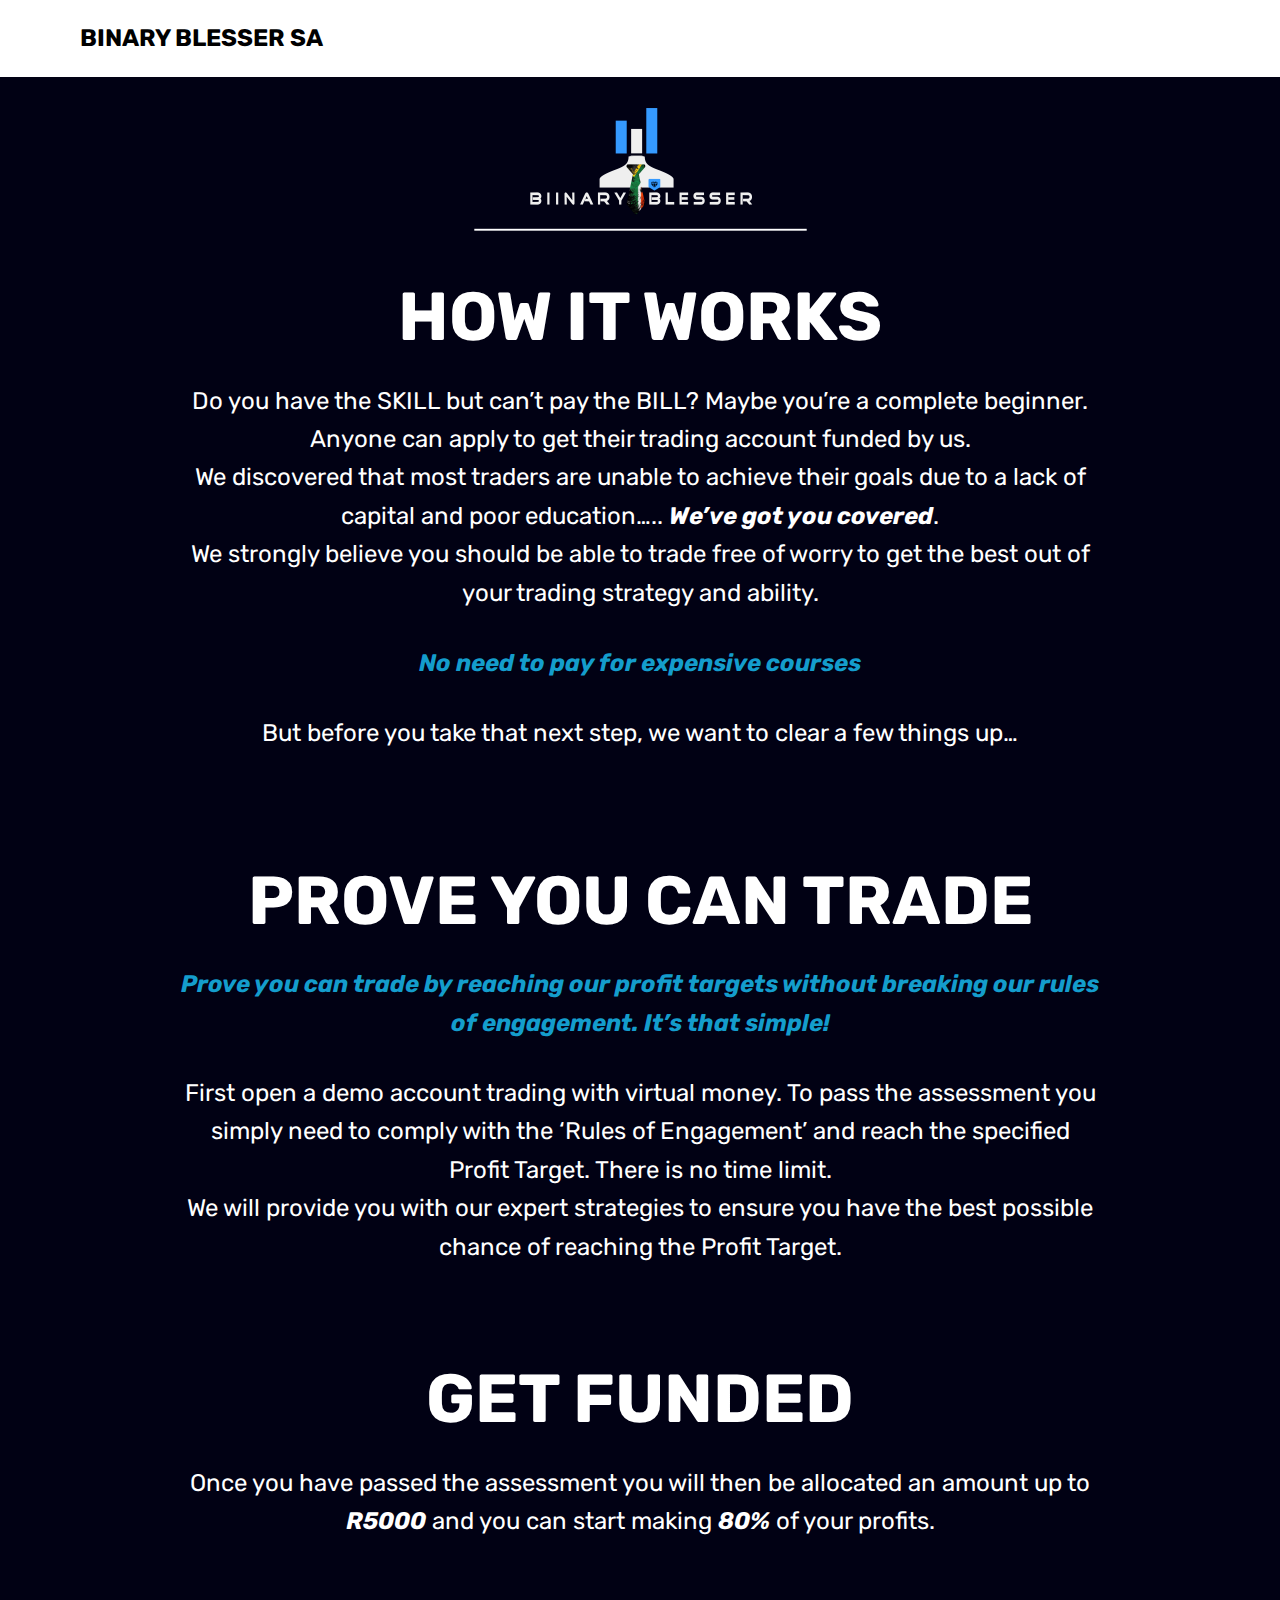
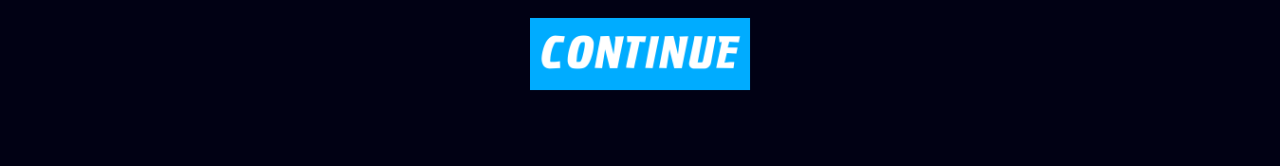
<file: index.html>
<!DOCTYPE html>
<html  >
<head>
  <!-- Site made with Mobirise Website Builder v4.12.3, https://mobirise.com -->
  <meta charset="UTF-8">
  <meta http-equiv="X-UA-Compatible" content="IE=edge">
  <meta name="generator" content="Mobirise v4.12.3, mobirise.com">
  <meta name="viewport" content="width=device-width, initial-scale=1, minimum-scale=1">
  <link rel="shortcut icon" href="assets/images/bblogo3-128x62.png" type="image/x-icon">
  <meta name="description" content="">
  
  
  <title>Home</title>
  <link rel="stylesheet" href="assets/web/assets/mobirise-icons/mobirise-icons.css">
  <link rel="stylesheet" href="assets/bootstrap/css/bootstrap.min.css">
  <link rel="stylesheet" href="assets/bootstrap/css/bootstrap-grid.min.css">
  <link rel="stylesheet" href="assets/bootstrap/css/bootstrap-reboot.min.css">
  <link rel="stylesheet" href="assets/tether/tether.min.css">
  <link rel="stylesheet" href="assets/dropdown/css/style.css">
  <link rel="stylesheet" href="assets/theme/css/style.css">
  <link rel="preload" as="style" href="assets/mobirise/css/mbr-additional.css"><link rel="stylesheet" href="assets/mobirise/css/mbr-additional.css" type="text/css">
  
  
  
</head>
<body>
  <section class="menu cid-qTkzRZLJNu" once="menu" id="menu1-0">

    

    <nav class="navbar navbar-expand beta-menu navbar-dropdown align-items-center navbar-fixed-top navbar-toggleable-sm">
        <button class="navbar-toggler navbar-toggler-right" type="button" data-toggle="collapse" data-target="#navbarSupportedContent" aria-controls="navbarSupportedContent" aria-expanded="false" aria-label="Toggle navigation">
            <div class="hamburger">
                <span></span>
                <span></span>
                <span></span>
                <span></span>
            </div>
        </button>
        <div class="menu-logo">
            <div class="navbar-brand">
                
                <span class="navbar-caption-wrap"><a class="navbar-caption text-black display-5" href="https://mobirise.com">
                        BINARY BLESSER SA
                    </a></span>
            </div>
        </div>
        <div class="collapse navbar-collapse" id="navbarSupportedContent">
            
            
        </div>
    </nav>
</section>

<section class="engine"><a href="https://mobirise.info/m">web design templates</a></section><section class="cid-rXqjibaj5Y" id="image3-3">

    

    <figure class="mbr-figure container">
            <div class="image-block" style="width: 30%;">
                <img src="assets/images/bblogo33.png" width="1400" alt="Mobirise" title="">
                
            </div>
    </figure>
</section>

<section class="cid-qTkA127IK8" id="header2-1">

    

    

    <div class="container align-center">
        <div class="row justify-content-md-center">
            <div class="mbr-white col-md-10">
                <h1 class="mbr-section-title mbr-bold pb-3 mbr-fonts-style display-1">HOW IT WORKS</h1>
                
                <p class="mbr-text pb-3 mbr-fonts-style display-5">Do you have the SKILL but can’t pay the BILL? Maybe you’re a complete beginner. Anyone can apply to get their trading account funded by us.
<br>We discovered that most traders are unable to achieve their goals due to a lack of capital and poor education….. <strong><em>We’ve got you covered</em></strong>.
<br>We strongly believe you should be able to trade free of worry to get the best out of your trading strategy and ability.
<br></p>
                
            </div>
        </div>
    </div>
    
</section>

<section class="cid-rXqs5OJ65c" id="header2-6">

    

    

    <div class="container align-center">
        <div class="row justify-content-md-center">
            <div class="mbr-white col-md-10">
                
                
                <p class="mbr-text pb-3 mbr-fonts-style display-5"><strong><em>No need to pay for expensive courses</em></strong><br></p>
                
            </div>
        </div>
    </div>
    
</section>

<section class="cid-rXqsOvkSIt" id="header2-8">

    

    

    <div class="container align-center">
        <div class="row justify-content-md-center">
            <div class="mbr-white col-md-10">
                
                
                <p class="mbr-text pb-3 mbr-fonts-style display-5">But before you take that next step, we want to clear a few things up…</p>
                
            </div>
        </div>
    </div>
    
</section>

<section class="cid-rXqnRBW6HT" id="header2-4">

    

    

    <div class="container align-center">
        <div class="row justify-content-md-center">
            <div class="mbr-white col-md-10">
                <h1 class="mbr-section-title mbr-bold pb-3 mbr-fonts-style display-1">PROVE YOU CAN TRADE</h1>
                
                <p class="mbr-text pb-3 mbr-fonts-style display-5"><strong><em>Prove you can trade by reaching our profit targets without breaking our rules of engagement. It’s that simple!</em></strong>
<br></p>
                
            </div>
        </div>
    </div>
    
</section>

<section class="cid-rXqsKWq1GP" id="header2-7">

    

    

    <div class="container align-center">
        <div class="row justify-content-md-center">
            <div class="mbr-white col-md-10">
                
                
                <p class="mbr-text pb-3 mbr-fonts-style display-5">First open a demo account trading with virtual money. To pass the assessment you simply need to comply with the ‘Rules of Engagement’ and reach the specified Profit Target. There is no time limit. 
<br>We will provide you with our expert strategies to ensure you have the best possible chance of reaching the Profit Target.</p>
                
            </div>
        </div>
    </div>
    
</section>

<section class="cid-rXqnSyiBzo" id="header2-5">

    

    

    <div class="container align-center">
        <div class="row justify-content-md-center">
            <div class="mbr-white col-md-10">
                <h1 class="mbr-section-title mbr-bold pb-3 mbr-fonts-style display-1">GET FUNDED</h1>
                
                <p class="mbr-text pb-3 mbr-fonts-style display-5">
                    Once you have passed the assessment you will then be allocated an amount up to <strong><em>R5000</em></strong> and you can start making <strong><em>80%</em></strong> of your profits.
                </p>
                
            </div>
        </div>
    </div>
    
</section>

<section class="cid-rXrZGOyq7N" id="image3-9">

    

    <figure class="mbr-figure container">
            <div class="image-block" style="width: 20%;">
                <a href="page1.html"><img src="assets/images/button.png" width="1400" alt="Mobirise" title=""></a>
                
            </div>
    </figure>
</section>


  <script src="assets/web/assets/jquery/jquery.min.js"></script>
  <script src="assets/popper/popper.min.js"></script>
  <script src="assets/bootstrap/js/bootstrap.min.js"></script>
  <script src="assets/tether/tether.min.js"></script>
  <script src="assets/smoothscroll/smooth-scroll.js"></script>
  <script src="assets/dropdown/js/nav-dropdown.js"></script>
  <script src="assets/dropdown/js/navbar-dropdown.js"></script>
  <script src="assets/touchswipe/jquery.touch-swipe.min.js"></script>
  <script src="assets/theme/js/script.js"></script>
  
  
</body>
</html>
</file>
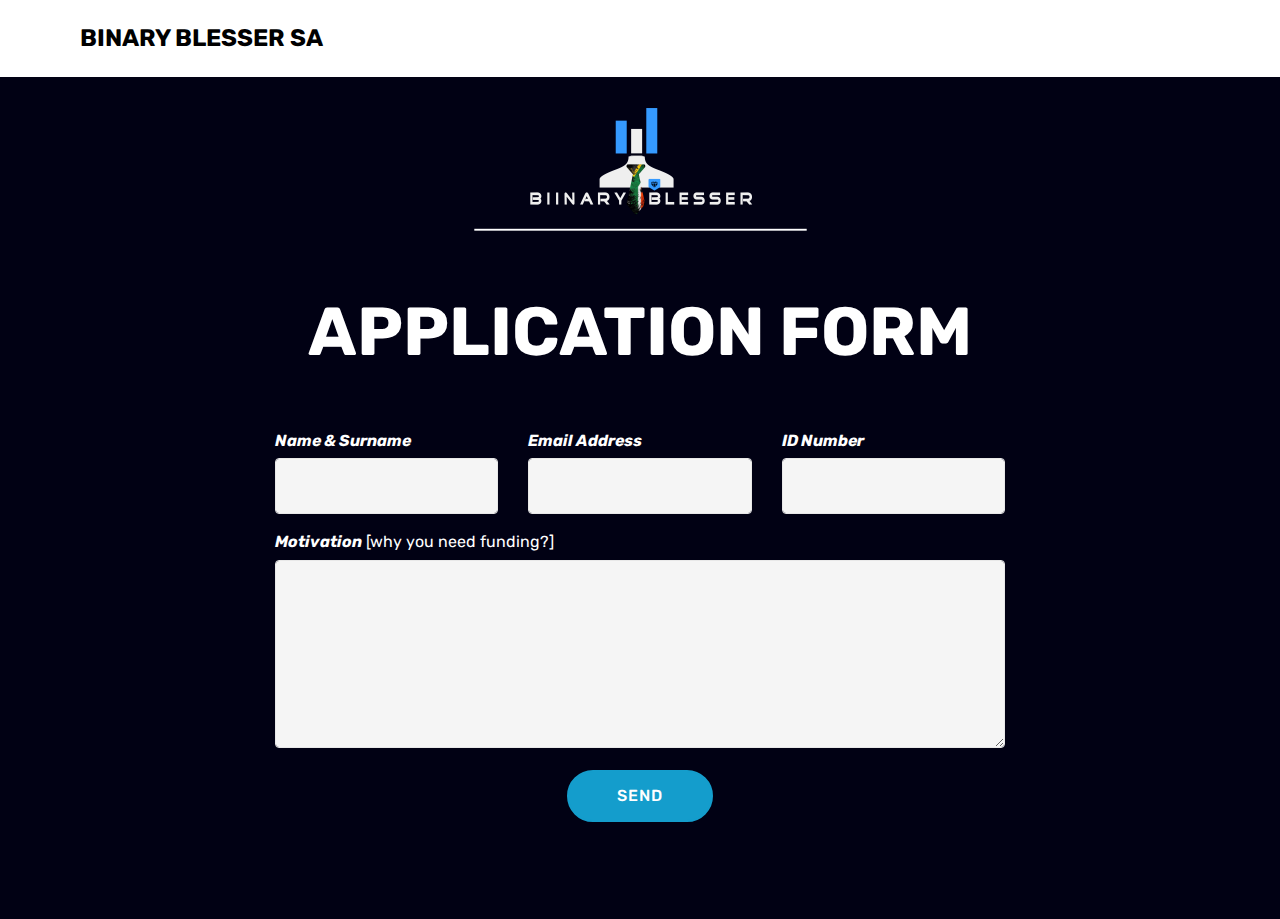
<file: page1.html>
<!DOCTYPE html>
<html  >
<head>
  <!-- Site made with Mobirise Website Builder v4.12.3, https://mobirise.com -->
  <meta charset="UTF-8">
  <meta http-equiv="X-UA-Compatible" content="IE=edge">
  <meta name="generator" content="Mobirise v4.12.3, mobirise.com">
  <meta name="viewport" content="width=device-width, initial-scale=1, minimum-scale=1">
  <link rel="shortcut icon" href="assets/images/bblogo3-128x62.png" type="image/x-icon">
  <meta name="description" content="Web Page Builder Description">
  
  
  <title>Apply</title>
  <link rel="stylesheet" href="assets/web/assets/mobirise-icons/mobirise-icons.css">
  <link rel="stylesheet" href="assets/bootstrap/css/bootstrap.min.css">
  <link rel="stylesheet" href="assets/bootstrap/css/bootstrap-grid.min.css">
  <link rel="stylesheet" href="assets/bootstrap/css/bootstrap-reboot.min.css">
  <link rel="stylesheet" href="assets/tether/tether.min.css">
  <link rel="stylesheet" href="assets/dropdown/css/style.css">
  <link rel="stylesheet" href="assets/theme/css/style.css">
  <link rel="preload" as="style" href="assets/mobirise/css/mbr-additional.css"><link rel="stylesheet" href="assets/mobirise/css/mbr-additional.css" type="text/css">
  
  
  
</head>
<body>
  <section class="menu cid-qTkzRZLJNu" once="menu" id="menu1-a">

    

    <nav class="navbar navbar-expand beta-menu navbar-dropdown align-items-center navbar-fixed-top navbar-toggleable-sm">
        <button class="navbar-toggler navbar-toggler-right" type="button" data-toggle="collapse" data-target="#navbarSupportedContent" aria-controls="navbarSupportedContent" aria-expanded="false" aria-label="Toggle navigation">
            <div class="hamburger">
                <span></span>
                <span></span>
                <span></span>
                <span></span>
            </div>
        </button>
        <div class="menu-logo">
            <div class="navbar-brand">
                
                <span class="navbar-caption-wrap"><a class="navbar-caption text-black display-5" href="https://mobirise.com">
                        BINARY BLESSER SA
                    </a></span>
            </div>
        </div>
        <div class="collapse navbar-collapse" id="navbarSupportedContent">
            
            
        </div>
    </nav>
</section>

<section class="engine"><a href="https://mobirise.info/b">create your own site for free</a></section><section class="cid-rXs2M0UrqT" id="image3-b">

    

    <figure class="mbr-figure container">
            <div class="image-block" style="width: 30%;">
                <img src="assets/images/bblogo33.png" width="1400" alt="Mobirise" title="">
                
            </div>
    </figure>
</section>

<section class="cid-rXs3t2UkPW" id="header2-c">

    

    

    <div class="container align-center">
        <div class="row justify-content-md-center">
            <div class="mbr-white col-md-10">
                <h1 class="mbr-section-title mbr-bold pb-3 mbr-fonts-style display-1">APPLICATION FORM</h1>
                
                
                
            </div>
        </div>
    </div>
    
</section>

<section class="mbr-section form1 cid-rXs9KnqSZl" id="form1-d">

    

    
    <div class="container">
        <div class="row justify-content-center">
            <div class="title col-12 col-lg-8">
                
                
            </div>
        </div>
    </div>
    <div class="container">
        <div class="row justify-content-center">
            <div class="media-container-column col-lg-8" data-form-type="formoid">
                <!---Formbuilder Form--->
                <form action="https://mobirise.com/" method="POST" class="mbr-form form-with-styler" data-form-title="Mobirise Form"><input type="hidden" name="email" data-form-email="true" value="4Q+rny6yMjybc6Yl8hi2S7Obck9KkfVCZdwZVmv2MrAYe2JlX1x4MDdNPdhJMP8LeGpBT8lzuOfKdHlwP/shEWBY41/hrvAZe4sjZrjkrHGDdGfzyyRjl6G+EkDfCrJw">
                    <div class="row">
                        <div hidden="hidden" data-form-alert="" class="alert alert-success col-12">Application sent succesfully. You will recieve an email from us after we have reviewed your answers.</div>
                        <div hidden="hidden" data-form-alert-danger="" class="alert alert-danger col-12">
                        </div>
                    </div>
                    <div class="dragArea row">
                        <div class="col-md-4  form-group" data-for="name">
                            <label for="name-form1-d" class="form-control-label mbr-fonts-style display-7"><strong><em>Name &amp; Surname</em></strong></label>
                            <input type="text" name="name" data-form-field="Name" required="required" class="form-control display-7" id="name-form1-d">
                        </div>
                        <div class="col-md-4  form-group" data-for="email">
                            <label for="email-form1-d" class="form-control-label mbr-fonts-style display-7"><strong><em>Email Address</em></strong></label>
                            <input type="email" name="email" data-form-field="Email" required="required" class="form-control display-7" id="email-form1-d">
                        </div>
                        <div data-for="phone" class="col-md-4  form-group">
                            <label for="phone-form1-d" class="form-control-label mbr-fonts-style display-7"><strong><em>ID Number</em></strong></label>
                            <input type="tel" name="phone" data-form-field="Phone" class="form-control display-7" id="phone-form1-d">
                        </div>
                        <div data-for="message" class="col-md-12 form-group">
                            <label for="message-form1-d" class="form-control-label mbr-fonts-style display-7"><strong><em>Motivation</em></strong>&nbsp;[why you need funding?]</label>
                            <textarea name="message" data-form-field="Message" class="form-control display-7" id="message-form1-d"></textarea>
                        </div>
                        <div class="col-md-12 input-group-btn align-center"><button type="submit" class="btn btn-primary btn-form display-4">SEND</button></div>
                    </div>
                </form><!---Formbuilder Form--->
            </div>
        </div>
    </div>
</section>


  <script src="assets/web/assets/jquery/jquery.min.js"></script>
  <script src="assets/popper/popper.min.js"></script>
  <script src="assets/bootstrap/js/bootstrap.min.js"></script>
  <script src="assets/tether/tether.min.js"></script>
  <script src="assets/smoothscroll/smooth-scroll.js"></script>
  <script src="assets/dropdown/js/nav-dropdown.js"></script>
  <script src="assets/dropdown/js/navbar-dropdown.js"></script>
  <script src="assets/touchswipe/jquery.touch-swipe.min.js"></script>
  <script src="assets/theme/js/script.js"></script>
  <script src="assets/formoid/formoid.min.js"></script>
  
  
</body>
</html>
</file>
<file: assets/web/assets/mobirise-icons/mobirise-icons.css>
@font-face {
  font-family: 'MobiriseIcons';
  src:  url('mobirise-icons.eot?spat4u');
  src:  url('mobirise-icons.eot?spat4u#iefix') format('embedded-opentype'),
    url('mobirise-icons.ttf?spat4u') format('truetype'),
    url('mobirise-icons.woff?spat4u') format('woff'),
    url('mobirise-icons.svg?spat4u#MobiriseIcons') format('svg');
  font-weight: normal;
  font-style: normal;
  font-display: swap;
}

[class^="mbri-"], [class*=" mbri-"] {
  /* use !important to prevent issues with browser extensions that change fonts */
  font-family: MobiriseIcons !important;
  speak: none;
  font-style: normal;
  font-weight: normal;
  font-variant: normal;
  text-transform: none;
  line-height: 1;

  /* Better Font Rendering =========== */
  -webkit-font-smoothing: antialiased;
  -moz-osx-font-smoothing: grayscale;
}

.mbri-add-submenu:before {
  content: "\e900";
}
.mbri-alert:before {
  content: "\e901";
}
.mbri-align-center:before {
  content: "\e902";
}
.mbri-align-justify:before {
  content: "\e903";
}
.mbri-align-left:before {
  content: "\e904";
}
.mbri-align-right:before {
  content: "\e905";
}
.mbri-android:before {
  content: "\e906";
}
.mbri-apple:before {
  content: "\e907";
}
.mbri-arrow-down:before {
  content: "\e908";
}
.mbri-arrow-next:before {
  content: "\e909";
}
.mbri-arrow-prev:before {
  content: "\e90a";
}
.mbri-arrow-up:before {
  content: "\e90b";
}
.mbri-bold:before {
  content: "\e90c";
}
.mbri-bookmark:before {
  content: "\e90d";
}
.mbri-bootstrap:before {
  content: "\e90e";
}
.mbri-briefcase:before {
  content: "\e90f";
}
.mbri-browse:before {
  content: "\e910";
}
.mbri-bulleted-list:before {
  content: "\e911";
}
.mbri-calendar:before {
  content: "\e912";
}
.mbri-camera:before {
  content: "\e913";
}
.mbri-cart-add:before {
  content: "\e914";
}
.mbri-cart-full:before {
  content: "\e915";
}
.mbri-cash:before {
  content: "\e916";
}
.mbri-change-style:before {
  content: "\e917";
}
.mbri-chat:before {
  content: "\e918";
}
.mbri-clock:before {
  content: "\e919";
}
.mbri-close:before {
  content: "\e91a";
}
.mbri-cloud:before {
  content: "\e91b";
}
.mbri-code:before {
  content: "\e91c";
}
.mbri-contact-form:before {
  content: "\e91d";
}
.mbri-credit-card:before {
  content: "\e91e";
}
.mbri-cursor-click:before {
  content: "\e91f";
}
.mbri-cust-feedback:before {
  content: "\e920";
}
.mbri-database:before {
  content: "\e921";
}
.mbri-delivery:before {
  content: "\e922";
}
.mbri-desktop:before {
  content: "\e923";
}
.mbri-devices:before {
  content: "\e924";
}
.mbri-down:before {
  content: "\e925";
}
.mbri-download:before {
  content: "\e989";
}
.mbri-drag-n-drop:before {
  content: "\e927";
}
.mbri-drag-n-drop2:before {
  content: "\e928";
}
.mbri-edit:before {
  content: "\e929";
}
.mbri-edit2:before {
  content: "\e92a";
}
.mbri-error:before {
  content: "\e92b";
}
.mbri-extension:before {
  content: "\e92c";
}
.mbri-features:before {
  content: "\e92d";
}
.mbri-file:before {
  content: "\e92e";
}
.mbri-flag:before {
  content: "\e92f";
}
.mbri-folder:before {
  content: "\e930";
}
.mbri-gift:before {
  content: "\e931";
}
.mbri-github:before {
  content: "\e932";
}
.mbri-globe:before {
  content: "\e933";
}
.mbri-globe-2:before {
  content: "\e934";
}
.mbri-growing-chart:before {
  content: "\e935";
}
.mbri-hearth:before {
  content: "\e936";
}
.mbri-help:before {
  content: "\e937";
}
.mbri-home:before {
  content: "\e938";
}
.mbri-hot-cup:before {
  content: "\e939";
}
.mbri-idea:before {
  content: "\e93a";
}
.mbri-image-gallery:before {
  content: "\e93b";
}
.mbri-image-slider:before {
  content: "\e93c";
}
.mbri-info:before {
  content: "\e93d";
}
.mbri-italic:before {
  content: "\e93e";
}
.mbri-key:before {
  content: "\e93f";
}
.mbri-laptop:before {
  content: "\e940";
}
.mbri-layers:before {
  content: "\e941";
}
.mbri-left-right:before {
  content: "\e942";
}
.mbri-left:before {
  content: "\e943";
}
.mbri-letter:before {
  content: "\e944";
}
.mbri-like:before {
  content: "\e945";
}
.mbri-link:before {
  content: "\e946";
}
.mbri-lock:before {
  content: "\e947";
}
.mbri-login:before {
  content: "\e948";
}
.mbri-logout:before {
  content: "\e949";
}
.mbri-magic-stick:before {
  content: "\e94a";
}
.mbri-map-pin:before {
  content: "\e94b";
}
.mbri-menu:before {
  content: "\e94c";
}
.mbri-mobile:before {
  content: "\e94d";
}
.mbri-mobile2:before {
  content: "\e94e";
}
.mbri-mobirise:before {
  content: "\e94f";
}
.mbri-more-horizontal:before {
  content: "\e950";
}
.mbri-more-vertical:before {
  content: "\e951";
}
.mbri-music:before {
  content: "\e952";
}
.mbri-new-file:before {
  content: "\e953";
}
.mbri-numbered-list:before {
  content: "\e954";
}
.mbri-opened-folder:before {
  content: "\e955";
}
.mbri-pages:before {
  content: "\e956";
}
.mbri-paper-plane:before {
  content: "\e957";
}
.mbri-paperclip:before {
  content: "\e958";
}
.mbri-photo:before {
  content: "\e959";
}
.mbri-photos:before {
  content: "\e95a";
}
.mbri-pin:before {
  content: "\e95b";
}
.mbri-play:before {
  content: "\e95c";
}
.mbri-plus:before {
  content: "\e95d";
}
.mbri-preview:before {
  content: "\e95e";
}
.mbri-print:before {
  content: "\e95f";
}
.mbri-protect:before {
  content: "\e960";
}
.mbri-question:before {
  content: "\e961";
}
.mbri-quote-left:before {
  content: "\e962";
}
.mbri-quote-right:before {
  content: "\e963";
}
.mbri-refresh:before {
  content: "\e964";
}
.mbri-responsive:before {
  content: "\e965";
}
.mbri-right:before {
  content: "\e966";
}
.mbri-rocket:before {
  content: "\e967";
}
.mbri-sad-face:before {
  content: "\e968";
}
.mbri-sale:before {
  content: "\e969";
}
.mbri-save:before {
  content: "\e96a";
}
.mbri-search:before {
  content: "\e96b";
}
.mbri-setting:before {
  content: "\e96c";
}
.mbri-setting2:before {
  content: "\e96d";
}
.mbri-setting3:before {
  content: "\e96e";
}
.mbri-share:before {
  content: "\e96f";
}
.mbri-shopping-bag:before {
  content: "\e970";
}
.mbri-shopping-basket:before {
  content: "\e971";
}
.mbri-shopping-cart:before {
  content: "\e972";
}
.mbri-sites:before {
  content: "\e973";
}
.mbri-smile-face:before {
  content: "\e974";
}
.mbri-speed:before {
  content: "\e975";
}
.mbri-star:before {
  content: "\e976";
}
.mbri-success:before {
  content: "\e977";
}
.mbri-sun:before {
  content: "\e978";
}
.mbri-sun2:before {
  content: "\e979";
}
.mbri-tablet:before {
  content: "\e97a";
}
.mbri-tablet-vertical:before {
  content: "\e97b";
}
.mbri-target:before {
  content: "\e97c";
}
.mbri-timer:before {
  content: "\e97d";
}
.mbri-to-ftp:before {
  content: "\e97e";
}
.mbri-to-local-drive:before {
  content: "\e97f";
}
.mbri-touch-swipe:before {
  content: "\e980";
}
.mbri-touch:before {
  content: "\e981";
}
.mbri-trash:before {
  content: "\e982";
}
.mbri-underline:before {
  content: "\e983";
}
.mbri-unlink:before {
  content: "\e984";
}
.mbri-unlock:before {
  content: "\e985";
}
.mbri-up-down:before {
  content: "\e986";
}
.mbri-up:before {
  content: "\e987";
}
.mbri-update:before {
  content: "\e988";
}
.mbri-upload:before {
 content: "\e926"; 
}
.mbri-user:before {
  content: "\e98a";
}
.mbri-user2:before {
  content: "\e98b";
}
.mbri-users:before {
  content: "\e98c";
}
.mbri-video:before {
  content: "\e98d";
}
.mbri-video-play:before {
  content: "\e98e";
}
.mbri-watch:before {
  content: "\e98f";
}
.mbri-website-theme:before {
  content: "\e990";
}
.mbri-wifi:before {
  content: "\e991";
}
.mbri-windows:before {
  content: "\e992";
}
.mbri-zoom-out:before {
  content: "\e993";
}
.mbri-redo:before {
  content: "\e994";
}
.mbri-undo:before {
  content: "\e995";
}
</file>
<file: assets/dropdown/css/style.css>
.navbar-dropdown {
  left: 0;
  padding: 0;
  position: absolute;
  right: 0;
  top: 0;
  transition: all 0.45s ease;
  z-index: 1030;
  background: #282828; }
  .navbar-dropdown .navbar-logo {
    margin-right: 0.8rem;
    transition: margin 0.3s ease-in-out;
    vertical-align: middle; }
    .navbar-dropdown .navbar-logo img {
      height: 3.125rem;
      transition: all 0.3s ease-in-out; }
    .navbar-dropdown .navbar-logo.mbr-iconfont {
      font-size: 3.125rem;
      line-height: 3.125rem; }
  .navbar-dropdown .navbar-caption {
    font-weight: 700;
    white-space: normal;
    vertical-align: -4px;
    line-height: 3.125rem !important; }
    .navbar-dropdown .navbar-caption, .navbar-dropdown .navbar-caption:hover {
      color: inherit;
      text-decoration: none; }
  .navbar-dropdown .mbr-iconfont + .navbar-caption {
    vertical-align: -1px; }
  .navbar-dropdown.navbar-fixed-top {
    position: fixed; }
  .navbar-dropdown .navbar-brand span {
    vertical-align: -4px; }
  .navbar-dropdown.bg-color.transparent {
    background: none; }
  .navbar-dropdown.navbar-short .navbar-brand {
    padding: 0.625rem 0; }
    .navbar-dropdown.navbar-short .navbar-brand span {
      vertical-align: -1px; }
  .navbar-dropdown.navbar-short .navbar-caption {
    line-height: 2.375rem !important;
    vertical-align: -2px; }
  .navbar-dropdown.navbar-short .navbar-logo {
    margin-right: 0.5rem; }
    .navbar-dropdown.navbar-short .navbar-logo img {
      height: 2.375rem; }
    .navbar-dropdown.navbar-short .navbar-logo.mbr-iconfont {
      font-size: 2.375rem;
      line-height: 2.375rem; }
  .navbar-dropdown.navbar-short .mbr-table-cell {
    height: 3.625rem; }
  .navbar-dropdown .navbar-close {
    left: 0.6875rem;
    position: fixed;
    top: 0.75rem;
    z-index: 1000; }
  .navbar-dropdown .hamburger-icon {
    content: "";
    display: inline-block;
    vertical-align: middle;
    width: 16px;
    -webkit-box-shadow: 0 -6px 0 1px #282828,0 0 0 1px #282828,0 6px 0 1px #282828;
    -moz-box-shadow: 0 -6px 0 1px #282828,0 0 0 1px #282828,0 6px 0 1px #282828;
    box-shadow: 0 -6px 0 1px #282828,0 0 0 1px #282828,0 6px 0 1px #282828; }

.dropdown-menu .dropdown-toggle[data-toggle="dropdown-submenu"]::after {
  border-bottom: 0.35em solid transparent;
  border-left: 0.35em solid;
  border-right: 0;
  border-top: 0.35em solid transparent;
  margin-left: 0.3rem; }

.dropdown-menu .dropdown-item:focus {
  outline: 0; }

.nav-dropdown {
  font-size: 0.75rem;
  font-weight: 500;
  height: auto !important; }
  .nav-dropdown .nav-btn {
    padding-left: 1rem; }
  .nav-dropdown .link {
    margin: .667em 1.667em;
    font-weight: 500;
    padding: 0;
    transition: color .2s ease-in-out; }
    .nav-dropdown .link.dropdown-toggle {
      margin-right: 2.583em; }
      .nav-dropdown .link.dropdown-toggle::after {
        margin-left: .25rem;
        border-top: 0.35em solid;
        border-right: 0.35em solid transparent;
        border-left: 0.35em solid transparent;
        border-bottom: 0; }
      .nav-dropdown .link.dropdown-toggle[aria-expanded="true"] {
        margin: 0;
        padding: 0.667em 3.263em  0.667em 1.667em; }
  .nav-dropdown .link::after,
  .nav-dropdown .dropdown-item::after {
    color: inherit; }
  .nav-dropdown .btn {
    font-size: 0.75rem;
    font-weight: 700;
    letter-spacing: 0;
    margin-bottom: 0;
    padding-left: 1.25rem;
    padding-right: 1.25rem; }
  .nav-dropdown .dropdown-menu {
    border-radius: 0;
    border: 0;
    left: 0;
    margin: 0;
    padding-bottom: 1.25rem;
    padding-top: 1.25rem;
    position: relative; }
  .nav-dropdown .dropdown-submenu {
    margin-left: 0.125rem;
    top: 0; }
  .nav-dropdown .dropdown-item {
    font-weight: 500;
    line-height: 2;
    padding: 0.3846em 4.615em 0.3846em 1.5385em;
    position: relative;
    transition: color .2s ease-in-out, background-color .2s ease-in-out; }
    .nav-dropdown .dropdown-item::after {
      margin-top: -0.3077em;
      position: absolute;
      right: 1.1538em;
      top: 50%; }
    .nav-dropdown .dropdown-item:focus, .nav-dropdown .dropdown-item:hover {
      background: none; }

@media (max-width: 767px) {
  .nav-dropdown.navbar-toggleable-sm {
    bottom: 0;
    display: none;
    left: 0;
    overflow-x: hidden;
    position: fixed;
    top: 0;
    transform: translateX(-100%);
    -ms-transform: translateX(-100%);
    -webkit-transform: translateX(-100%);
    width: 18.75rem;
    z-index: 999; } }
.nav-dropdown.navbar-toggleable-xl {
  bottom: 0;
  display: none;
  left: 0;
  overflow-x: hidden;
  position: fixed;
  top: 0;
  transform: translateX(-100%);
  -ms-transform: translateX(-100%);
  -webkit-transform: translateX(-100%);
  width: 18.75rem;
  z-index: 999; }

.nav-dropdown-sm {
  display: block !important;
  overflow-x: hidden;
  overflow: auto;
  padding-top: 3.875rem; }
  .nav-dropdown-sm::after {
    content: "";
    display: block;
    height: 3rem;
    width: 100%; }
  .nav-dropdown-sm.collapse.in ~ .navbar-close {
    display: block !important; }
  .nav-dropdown-sm.collapsing, .nav-dropdown-sm.collapse.in {
    transform: translateX(0);
    -ms-transform: translateX(0);
    -webkit-transform: translateX(0);
    transition: all 0.25s ease-out;
    -webkit-transition: all 0.25s ease-out;
    background: #282828; }
  .nav-dropdown-sm.collapsing[aria-expanded="false"] {
    transform: translateX(-100%);
    -ms-transform: translateX(-100%);
    -webkit-transform: translateX(-100%); }
  .nav-dropdown-sm .nav-item {
    display: block;
    margin-left: 0 !important;
    padding-left: 0; }
  .nav-dropdown-sm .link,
  .nav-dropdown-sm .dropdown-item {
    border-top: 1px dotted rgba(255, 255, 255, 0.1);
    font-size: 0.8125rem;
    line-height: 1.6;
    margin: 0 !important;
    padding: 0.875rem 2.4rem 0.875rem 1.5625rem !important;
    position: relative;
    white-space: normal; }
    .nav-dropdown-sm .link:focus, .nav-dropdown-sm .link:hover,
    .nav-dropdown-sm .dropdown-item:focus,
    .nav-dropdown-sm .dropdown-item:hover {
      background: rgba(0, 0, 0, 0.2) !important;
      color: #c0a375; }
  .nav-dropdown-sm .nav-btn {
    position: relative;
    padding: 1.5625rem 1.5625rem 0 1.5625rem; }
    .nav-dropdown-sm .nav-btn::before {
      border-top: 1px dotted rgba(255, 255, 255, 0.1);
      content: "";
      left: 0;
      position: absolute;
      top: 0;
      width: 100%; }
    .nav-dropdown-sm .nav-btn + .nav-btn {
      padding-top: 0.625rem; }
      .nav-dropdown-sm .nav-btn + .nav-btn::before {
        display: none; }
  .nav-dropdown-sm .btn {
    padding: 0.625rem 0; }
  .nav-dropdown-sm .dropdown-toggle[data-toggle="dropdown-submenu"]::after {
    margin-left: .25rem;
    border-top: 0.35em solid;
    border-right: 0.35em solid transparent;
    border-left: 0.35em solid transparent;
    border-bottom: 0; }
  .nav-dropdown-sm .dropdown-toggle[data-toggle="dropdown-submenu"][aria-expanded="true"]::after {
    border-top: 0;
    border-right: 0.35em solid transparent;
    border-left: 0.35em solid transparent;
    border-bottom: 0.35em solid; }
  .nav-dropdown-sm .dropdown-menu {
    margin: 0;
    padding: 0;
    position: relative;
    top: 0;
    left: 0;
    width: 100%;
    border: 0;
    float: none;
    border-radius: 0;
    background: none; }
  .nav-dropdown-sm .dropdown-submenu {
    left: 100%;
    margin-left: 0.125rem;
    margin-top: -1.25rem;
    top: 0; }

.navbar-toggleable-sm .nav-dropdown .dropdown-menu {
  position: absolute; }

.navbar-toggleable-sm .nav-dropdown .dropdown-submenu {
  left: 100%;
  margin-left: 0.125rem;
  margin-top: -1.25rem;
  top: 0; }

.navbar-toggleable-sm.opened .nav-dropdown .dropdown-menu {
  position: relative; }

.navbar-toggleable-sm.opened .nav-dropdown .dropdown-submenu {
  left: 0;
  margin-left: 00rem;
  margin-top: 0rem;
  top: 0; }

.is-builder .nav-dropdown.collapsing {
  transition: none !important; }

/*# sourceMappingURL=style.css.map */
</file>
<file: assets/theme/css/style.css>
@charset "UTF-8";
/*!
 * Mobirise v4 theme (https://mobirise.com/)
 * Copyright 2017 Mobirise
 */
section {
  background-color: #eeeeee;
}

body {
  font-style: normal;
  line-height: 1.5;
}

section,
.container,
.container-fluid {
  position: relative;
  word-wrap: break-word;
}

a.mbr-iconfont:hover {
  text-decoration: none;
}

.article .lead p,
.article .lead ul,
.article .lead ol,
.article .lead pre,
.article .lead blockquote {
  margin-bottom: 0;
}

ul,
ol,
pre,
blockquote {
  margin-bottom: 2.3125rem;
}

pre {
  background: #f4f4f4;
  padding: 10px 24px;
  white-space: pre-wrap;
}

.inactive {
  -webkit-user-select: none;
  -moz-user-select: none;
  -ms-user-select: none;
  user-select: none;
  pointer-events: none;
  -webkit-user-drag: none;
  user-drag: none;
}

.mbr-section__comments .row {
  justify-content: center;
  -webkit-justify-content: center;
}

a {
  font-style: normal;
  font-weight: 400;
  cursor: pointer;
}
a, a:hover {
  text-decoration: none;
}

figure {
  margin-bottom: 0;
}

body {
  color: #232323;
}

h1,
h2,
h3,
h4,
h5,
h6,
.h1,
.h2,
.h3,
.h4,
.h5,
.h6,
.display-1,
.display-2,
.display-3,
.display-4 {
  line-height: 1;
  word-break: break-word;
  word-wrap: break-word;
}

.mbr-section-title {
  font-style: normal;
  line-height: 1.2;
}

.mbr-section-subtitle {
  line-height: 1.3;
}

.mbr-text {
  font-style: normal;
  line-height: 1.6;
}

b,
strong {
  font-weight: bold;
}

blockquote {
  padding: 10px 0 10px 20px;
  position: relative;
  border-left: 2px solid;
  border-color: #ff3366;
}

input:-webkit-autofill, input:-webkit-autofill:hover, input:-webkit-autofill:focus, input:-webkit-autofill:active {
  transition-delay: 9999s;
  transition-property: background-color, color;
}

textarea[type=hidden] {
  display: none;
}

body {
  position: relative;
}

section {
  background-position: 50% 50%;
  background-repeat: no-repeat;
  background-size: cover;
}
section .mbr-background-video,
section .mbr-background-video-preview {
  position: absolute;
  bottom: 0;
  left: 0;
  right: 0;
  top: 0;
}

.hidden {
  visibility: hidden;
}

.mbr-z-index20 {
  z-index: 20;
}

/*! Base colors */
.mbr-white {
  color: #ffffff;
}

.mbr-black {
  color: #000000;
}

.mbr-bg-white {
  background-color: #ffffff;
}

.mbr-bg-black {
  background-color: #000000;
}

/*! Text-aligns */
.align-left {
  text-align: left;
}

.align-center {
  text-align: center;
}

.align-right {
  text-align: right;
}

@media (max-width: 767px) {
  .align-left,
.align-center,
.align-right,
.mbr-section-btn,
.mbr-section-title {
    text-align: center;
  }
}
/*! Font-weight  */
.mbr-light {
  font-weight: 300;
}

.mbr-regular {
  font-weight: 400;
}

.mbr-semibold {
  font-weight: 500;
}

.mbr-bold {
  font-weight: 700;
}

/*! Media  */
.media-size-item {
  -webkit-flex: 1 1 auto;
  -moz-flex: 1 1 auto;
  -ms-flex: 1 1 auto;
  -o-flex: 1 1 auto;
  flex: 1 1 auto;
}

.media-content {
  -webkit-flex-basis: 100%;
  flex-basis: 100%;
}

.media-container-row {
  display: -ms-flexbox;
  display: -webkit-flex;
  display: flex;
  -webkit-flex-direction: row;
  -ms-flex-direction: row;
  flex-direction: row;
  -webkit-flex-wrap: wrap;
  -ms-flex-wrap: wrap;
  flex-wrap: wrap;
  -webkit-justify-content: center;
  -ms-flex-pack: center;
  justify-content: center;
  -webkit-align-content: center;
  -ms-flex-line-pack: center;
  align-content: center;
  -webkit-align-items: start;
  -ms-flex-align: start;
  align-items: start;
}
.media-container-row .media-size-item {
  width: 400px;
}

.media-container-column {
  display: -ms-flexbox;
  display: -webkit-flex;
  display: flex;
  -webkit-flex-direction: column;
  -ms-flex-direction: column;
  flex-direction: column;
  -webkit-flex-wrap: wrap;
  -ms-flex-wrap: wrap;
  flex-wrap: wrap;
  -webkit-justify-content: center;
  -ms-flex-pack: center;
  justify-content: center;
  -webkit-align-content: center;
  -ms-flex-line-pack: center;
  align-content: center;
  -webkit-align-items: stretch;
  -ms-flex-align: stretch;
  align-items: stretch;
}
.media-container-column > * {
  width: 100%;
}

@media (min-width: 992px) {
  .media-container-row {
    -webkit-flex-wrap: nowrap;
    -ms-flex-wrap: nowrap;
    flex-wrap: nowrap;
  }
}
figure {
  overflow: hidden;
}

figure[mbr-media-size] {
  transition: width 0.1s;
}

.mbr-figure img,
.mbr-figure iframe {
  display: block;
  width: 100%;
}

.card {
  background-color: transparent;
  border: none;
}

.card-box {
  width: 100%;
}

.card-img {
  text-align: center;
  flex-shrink: 0;
  -webkit-flex-shrink: 0;
}

.media {
  max-width: 100%;
  margin: 0 auto;
}

.mbr-figure {
  -ms-flex-item-align: center;
  -ms-grid-row-align: center;
  -webkit-align-self: center;
  align-self: center;
}

.media-container > div {
  max-width: 100%;
}

.mbr-figure img,
.card-img img {
  width: 100%;
}

@media (max-width: 991px) {
  .media-size-item {
    width: auto !important;
  }

  .media {
    width: auto;
  }

  .mbr-figure {
    width: 100% !important;
  }
}
/*! Buttons */
.btn {
  font-weight: 500;
  border-width: 2px;
  font-style: normal;
  letter-spacing: 1px;
  margin: 0.4rem 0.8rem;
  white-space: normal;
  -webkit-transition: all 0.3s ease-in-out;
  -moz-transition: all 0.3s ease-in-out;
  transition: all 0.3s ease-in-out;
  display: inline-flex;
  align-items: center;
  justify-content: center;
  word-break: break-word;
  -webkit-align-items: center;
  -webkit-justify-content: center;
  display: -webkit-inline-flex;
}

.btn-sm {
  font-weight: 500;
  letter-spacing: 1px;
  -webkit-transition: all 0.3s ease-in-out;
  -moz-transition: all 0.3s ease-in-out;
  transition: all 0.3s ease-in-out;
}

.btn-md {
  font-weight: 500;
  letter-spacing: 1px;
  margin: 0.4rem 0.8rem !important;
  -webkit-transition: all 0.3s ease-in-out;
  -moz-transition: all 0.3s ease-in-out;
  transition: all 0.3s ease-in-out;
}

.btn-lg {
  font-weight: 500;
  letter-spacing: 1px;
  margin: 0.4rem 0.8rem !important;
  -webkit-transition: all 0.3s ease-in-out;
  -moz-transition: all 0.3s ease-in-out;
  transition: all 0.3s ease-in-out;
}

.mbr-section-btn {
  margin-left: -0.25rem;
  margin-right: -0.25rem;
  font-size: 0;
}

nav .mbr-section-btn {
  margin-left: 0rem;
  margin-right: 0rem;
}

.btn-form {
  border-radius: 0;
}
.btn-form:hover {
  cursor: pointer;
}

/*! Btn icon margin */
.btn .mbr-iconfont,
.btn.btn-sm .mbr-iconfont {
  cursor: pointer;
  margin-right: 0.5rem;
}

.btn.btn-md .mbr-iconfont,
.btn.btn-md .mbr-iconfont {
  margin-right: 0.8rem;
}

.mbr-regular {
  font-weight: 400;
}

.mbr-semibold {
  font-weight: 500;
}

.mbr-bold {
  font-weight: 700;
}

[type=submit] {
  -webkit-appearance: none;
}

/*! Full-screen */
.mbr-fullscreen .mbr-overlay {
  min-height: 100vh;
}

.mbr-fullscreen {
  display: flex;
  display: -webkit-flex;
  display: -moz-flex;
  display: -ms-flex;
  display: -o-flex;
  align-items: center;
  -webkit-align-items: center;
  min-height: 100vh;
  padding-top: 3rem;
  padding-bottom: 3rem;
}

/*! Map */
.map {
  height: 25rem;
  position: relative;
}
.map iframe {
  width: 100%;
  height: 100%;
}

.mbr-overlay {
  background-color: #000;
  bottom: 0;
  left: 0;
  opacity: 0.5;
  position: absolute;
  right: 0;
  top: 0;
  z-index: 0;
  pointer-events: none;
}

/* Form */
blockquote {
  font-style: italic;
  padding: 10px 0 10px 20px;
  font-size: 1.09rem;
  position: relative;
  border-width: 3px;
}

.form-control {
  background-color: #f5f5f5;
  box-shadow: none;
  color: #565656;
  line-height: 1.43;
  min-height: 3.5em;
  padding: 1.07em 0.5em;
}
.form-control, .form-control:focus {
  border: 1px solid #e8e8e8;
}
.form-active .form-control:invalid {
  border-color: red;
}

.form-control-label {
  position: relative;
  cursor: pointer;
  margin-bottom: 0.357em;
  padding: 0;
}

.alert {
  color: #ffffff;
  border-radius: 0;
  border: 0;
  font-size: 0.875rem;
  line-height: 1.5;
  margin-bottom: 1.875rem;
  padding: 1.25rem;
  position: relative;
}
.alert.alert-form::after {
  background-color: inherit;
  bottom: -7px;
  content: "";
  display: block;
  height: 14px;
  left: 50%;
  margin-left: -7px;
  position: absolute;
  transform: rotate(45deg);
  width: 14px;
  -webkit-transform: rotate(45deg);
}

.form-asterisk {
  font-family: initial;
  position: absolute;
  top: -2px;
  font-weight: normal;
}

/*! Scroll to top arrow */
#scrollToTop a i:before {
  content: "";
  position: absolute;
  height: 40%;
  top: 25%;
  background: #fff;
  width: 2px;
  left: calc(50% - 1px);
}
#scrollToTop a i:after {
  content: "";
  position: absolute;
  display: block;
  border-top: 2px solid #fff;
  border-right: 2px solid #fff;
  width: 40%;
  height: 40%;
  left: 30%;
  bottom: 30%;
  transform: rotate(135deg);
  -webkit-transform: rotate(135deg);
}

.mbr-arrow-up {
  bottom: 25px;
  right: 90px;
  position: fixed;
  text-align: right;
  z-index: 5000;
  color: #ffffff;
  font-size: 32px;
  transform: rotate(180deg);
  -webkit-transform: rotate(180deg);
}

.mbr-arrow-up a {
  background: rgba(0, 0, 0, 0.2);
  border-radius: 3px;
  color: #fff;
  display: inline-block;
  height: 60px;
  width: 60px;
  outline-style: none !important;
  position: relative;
  text-decoration: none;
  transition: all 0.3s ease-in-out;
  cursor: pointer;
  text-align: center;
}
.mbr-arrow-up a:hover {
  background-color: rgba(0, 0, 0, 0.4);
}
.mbr-arrow-up a i {
  line-height: 60px;
}

.mbr-arrow-up-icon {
  display: block;
  color: #fff;
}

.mbr-arrow-up-icon::before {
  content: "›";
  display: inline-block;
  font-family: serif;
  font-size: 32px;
  line-height: 1;
  font-style: normal;
  position: relative;
  top: 6px;
  left: -4px;
  -webkit-transform: rotate(-90deg);
  transform: rotate(-90deg);
}

/*! Arrow Down */
.mbr-arrow {
  position: absolute;
  bottom: 45px;
  left: 50%;
  width: 60px;
  height: 60px;
  cursor: pointer;
  background-color: rgba(80, 80, 80, 0.5);
  border-radius: 50%;
  -webkit-transform: translateX(-50%);
  transform: translateX(-50%);
}
.mbr-arrow > a {
  display: inline-block;
  text-decoration: none;
  outline-style: none;
  -webkit-animation: arrowdown 1.7s ease-in-out infinite;
  animation: arrowdown 1.7s ease-in-out infinite;
}
.mbr-arrow > a > i {
  position: absolute;
  top: -2px;
  left: 15px;
  font-size: 2rem;
}

@keyframes arrowdown {
  0% {
    transform: translateY(0px);
    -webkit-transform: translateY(0px);
  }
  50% {
    transform: translateY(-5px);
    -webkit-transform: translateY(-5px);
  }
  100% {
    transform: translateY(0px);
    -webkit-transform: translateY(0px);
  }
}
@-webkit-keyframes arrowdown {
  0% {
    transform: translateY(0px);
    -webkit-transform: translateY(0px);
  }
  50% {
    transform: translateY(-5px);
    -webkit-transform: translateY(-5px);
  }
  100% {
    transform: translateY(0px);
    -webkit-transform: translateY(0px);
  }
}
@media (max-width: 500px) {
  .mbr-arrow-up {
    left: 50%;
    right: auto;
    transform: translateX(-50%) rotate(180deg);
    -webkit-transform: translateX(-50%) rotate(180deg);
  }
}
/*Gradients animation*/
@keyframes gradient-animation {
  from {
    background-position: 0% 100%;
    animation-timing-function: ease-in-out;
  }
  to {
    background-position: 100% 0%;
    animation-timing-function: ease-in-out;
  }
}
@-webkit-keyframes gradient-animation {
  from {
    background-position: 0% 100%;
    animation-timing-function: ease-in-out;
  }
  to {
    background-position: 100% 0%;
    animation-timing-function: ease-in-out;
  }
}
.bg-gradient {
  background-size: 200% 200%;
  animation: gradient-animation 5s infinite alternate;
  -webkit-animation: gradient-animation 5s infinite alternate;
}

.menu .navbar-brand {
  display: -webkit-flex;
}
.menu .navbar-brand span {
  display: flex;
  display: -webkit-flex;
}
.menu .navbar-brand .navbar-caption-wrap {
  display: -webkit-flex;
}
.menu .navbar-brand .navbar-logo img {
  display: -webkit-flex;
}
@media (min-width: 768px) and (max-width: 1023px) {
  .menu .navbar-toggleable-sm .navbar-nav {
    display: -webkit-box;
    display: -webkit-flex;
    display: -ms-flexbox;
  }
}
@media (max-width: 1023px) {
  .menu .navbar-collapse {
    max-height: 93.5vh;
  }
  .menu .navbar-collapse.show {
    overflow: auto;
  }
}
@media (min-width: 1024px) {
  .menu .navbar-nav.nav-dropdown {
    display: -webkit-flex;
  }
  .menu .navbar-toggleable-sm .navbar-collapse {
    display: -webkit-flex !important;
  }
  .menu .collapsed .navbar-collapse {
    max-height: 93.5vh;
  }
  .menu .collapsed .navbar-collapse.show {
    overflow: auto;
  }
}
@media (max-width: 767px) {
  .menu .navbar-collapse {
    max-height: 80vh;
  }
}

/* Others*/
.note-check a[data-value=Rubik] {
  font-style: normal;
}

.mbr-arrow a {
  color: #ffffff;
}

@media (max-width: 767px) {
  .mbr-arrow {
    display: none;
  }
}
.navbar {
  display: -webkit-flex;
  -webkit-flex-wrap: wrap;
  -webkit-align-items: center;
  -webkit-justify-content: space-between;
}

.navbar-collapse {
  -webkit-flex-basis: 100%;
  -webkit-flex-grow: 1;
  -webkit-align-items: center;
}

.nav-dropdown .link {
  padding: 0.667em 1.667em !important;
  margin: 0 !important;
}

.nav {
  display: -webkit-flex;
  -webkit-flex-wrap: wrap;
}

.row {
  display: -webkit-flex;
  -webkit-flex-wrap: wrap;
}

.justify-content-center {
  -webkit-justify-content: center;
}

.form-inline {
  display: -webkit-flex;
  -webkit-flex-flow: row wrap;
  -webkit-align-items: center;
}

.card-wrapper {
  -webkit-flex: 1;
}

.carousel-control {
  z-index: 10;
  display: -webkit-flex;
  -webkit-align-items: center;
  -webkit-justify-content: center;
}

.carousel-controls {
  display: -webkit-flex;
}

.media {
  display: -webkit-flex;
}

.form-group:focus {
  outline: none;
}

.jq-selectbox__select {
  padding: 1.07em 0.5em;
  position: absolute;
  top: 0;
  left: 0;
  width: 100%;
}

.jq-selectbox__dropdown {
  position: absolute;
  top: 100%;
  left: 0 !important;
  width: 100% !important;
}

.jq-selectbox__trigger-arrow {
  transform: translateY(-50%);
}

.jq-selectbox li {
  padding: 1.07em 0.5em;
}

input[type=range] {
  padding-left: 0 !important;
  padding-right: 0 !important;
}

.modal-dialog,
.modal-content {
  height: 100%;
}

.modal-dialog .carousel-inner {
  height: calc(100vh - 1.75rem);
}
@media (max-width: 575px) {
  .modal-dialog .carousel-inner {
    height: calc(100vh - 1rem);
  }
}

.carousel-item {
  text-align: center;
}

.carousel-item img {
  margin: auto;
}

.navbar-toggler {
  -webkit-align-self: flex-start;
  -ms-flex-item-align: start;
  align-self: flex-start;
  padding: 0.25rem 0.75rem;
  font-size: 1.25rem;
  line-height: 1;
  background: transparent;
  border: 1px solid transparent;
  -webkit-border-radius: 0.25rem;
  border-radius: 0.25rem;
}

.navbar-toggler:focus,
.navbar-toggler:hover {
  text-decoration: none;
}

.navbar-toggler-icon {
  display: inline-block;
  width: 1.5em;
  height: 1.5em;
  vertical-align: middle;
  content: "";
  background: no-repeat center center;
  -webkit-background-size: 100% 100%;
  -o-background-size: 100% 100%;
  background-size: 100% 100%;
}

.navbar-toggler-left {
  position: absolute;
  left: 1rem;
}

.navbar-toggler-right {
  position: absolute;
  right: 1rem;
}

@media (max-width: 575px) {
  .navbar-toggleable .navbar-nav .dropdown-menu {
    position: static;
    float: none;
  }

  .navbar-toggleable > .container {
    padding-right: 0;
    padding-left: 0;
  }
}
@media (min-width: 576px) {
  .navbar-toggleable {
    -webkit-box-orient: horizontal;
    -webkit-box-direction: normal;
    -webkit-flex-direction: row;
    -ms-flex-direction: row;
    flex-direction: row;
    -webkit-flex-wrap: nowrap;
    -ms-flex-wrap: nowrap;
    flex-wrap: nowrap;
    -webkit-box-align: center;
    -webkit-align-items: center;
    -ms-flex-align: center;
    align-items: center;
  }

  .navbar-toggleable .navbar-nav {
    -webkit-box-orient: horizontal;
    -webkit-box-direction: normal;
    -webkit-flex-direction: row;
    -ms-flex-direction: row;
    flex-direction: row;
  }

  .navbar-toggleable .navbar-nav .nav-link {
    padding-right: 0.5rem;
    padding-left: 0.5rem;
  }

  .navbar-toggleable > .container {
    display: -webkit-box;
    display: -webkit-flex;
    display: -ms-flexbox;
    display: flex;
    -webkit-flex-wrap: nowrap;
    -ms-flex-wrap: nowrap;
    flex-wrap: nowrap;
    -webkit-box-align: center;
    -webkit-align-items: center;
    -ms-flex-align: center;
    align-items: center;
  }

  .navbar-toggleable .navbar-collapse {
    display: -webkit-box !important;
    display: -webkit-flex !important;
    display: -ms-flexbox !important;
    display: flex !important;
    width: 100%;
  }

  .navbar-toggleable .navbar-toggler {
    display: none;
  }
}
@media (max-width: 767px) {
  .navbar-toggleable-sm .navbar-nav .dropdown-menu {
    position: static;
    float: none;
  }

  .navbar-toggleable-sm > .container {
    padding-right: 0;
    padding-left: 0;
  }
}
@media (min-width: 768px) {
  .navbar-toggleable-sm {
    -webkit-box-orient: horizontal;
    -webkit-box-direction: normal;
    -webkit-flex-direction: row;
    -ms-flex-direction: row;
    flex-direction: row;
    -webkit-flex-wrap: nowrap;
    -ms-flex-wrap: nowrap;
    flex-wrap: nowrap;
    -webkit-box-align: center;
    -webkit-align-items: center;
    -ms-flex-align: center;
    align-items: center;
  }

  .navbar-toggleable-sm .navbar-nav {
    -webkit-box-orient: horizontal;
    -webkit-box-direction: normal;
    -webkit-flex-direction: row;
    -ms-flex-direction: row;
    flex-direction: row;
  }

  .navbar-toggleable-sm .navbar-nav .nav-link {
    padding-right: 0.5rem;
    padding-left: 0.5rem;
  }

  .navbar-toggleable-sm > .container {
    display: -webkit-box;
    display: -webkit-flex;
    display: -ms-flexbox;
    display: flex;
    -webkit-flex-wrap: nowrap;
    -ms-flex-wrap: nowrap;
    flex-wrap: nowrap;
    -webkit-box-align: center;
    -webkit-align-items: center;
    -ms-flex-align: center;
    align-items: center;
  }

  .navbar-toggleable-sm .navbar-collapse {
    display: none;
    width: 100%;
  }

  .navbar-toggleable-sm .navbar-toggler {
    display: none;
  }
}
@media (max-width: 1023px) {
  .navbar-toggleable-md .navbar-nav .dropdown-menu {
    position: static;
    float: none;
  }

  .navbar-toggleable-md > .container {
    padding-right: 0;
    padding-left: 0;
  }
}
@media (min-width: 1024px) {
  .navbar-toggleable-md {
    -webkit-box-orient: horizontal;
    -webkit-box-direction: normal;
    -webkit-flex-direction: row;
    -ms-flex-direction: row;
    flex-direction: row;
    -webkit-flex-wrap: nowrap;
    -ms-flex-wrap: nowrap;
    flex-wrap: nowrap;
    -webkit-box-align: center;
    -webkit-align-items: center;
    -ms-flex-align: center;
    align-items: center;
  }

  .navbar-toggleable-md .navbar-nav {
    -webkit-box-orient: horizontal;
    -webkit-box-direction: normal;
    -webkit-flex-direction: row;
    -ms-flex-direction: row;
    flex-direction: row;
  }

  .navbar-toggleable-md .navbar-nav .nav-link {
    padding-right: 0.5rem;
    padding-left: 0.5rem;
  }

  .navbar-toggleable-md > .container {
    display: -webkit-box;
    display: -webkit-flex;
    display: -ms-flexbox;
    display: flex;
    -webkit-flex-wrap: nowrap;
    -ms-flex-wrap: nowrap;
    flex-wrap: nowrap;
    -webkit-box-align: center;
    -webkit-align-items: center;
    -ms-flex-align: center;
    align-items: center;
  }

  .navbar-toggleable-md .navbar-collapse {
    display: -webkit-box !important;
    display: -webkit-flex !important;
    display: -ms-flexbox !important;
    display: flex !important;
    width: 100%;
  }

  .navbar-toggleable-md .navbar-toggler {
    display: none;
  }
}
@media (max-width: 1199px) {
  .navbar-toggleable-lg .navbar-nav .dropdown-menu {
    position: static;
    float: none;
  }

  .navbar-toggleable-lg > .container {
    padding-right: 0;
    padding-left: 0;
  }
}
@media (min-width: 1200px) {
  .navbar-toggleable-lg {
    -webkit-box-orient: horizontal;
    -webkit-box-direction: normal;
    -webkit-flex-direction: row;
    -ms-flex-direction: row;
    flex-direction: row;
    -webkit-flex-wrap: nowrap;
    -ms-flex-wrap: nowrap;
    flex-wrap: nowrap;
    -webkit-box-align: center;
    -webkit-align-items: center;
    -ms-flex-align: center;
    align-items: center;
  }

  .navbar-toggleable-lg .navbar-nav {
    -webkit-box-orient: horizontal;
    -webkit-box-direction: normal;
    -webkit-flex-direction: row;
    -ms-flex-direction: row;
    flex-direction: row;
  }

  .navbar-toggleable-lg .navbar-nav .nav-link {
    padding-right: 0.5rem;
    padding-left: 0.5rem;
  }

  .navbar-toggleable-lg > .container {
    display: -webkit-box;
    display: -webkit-flex;
    display: -ms-flexbox;
    display: flex;
    -webkit-flex-wrap: nowrap;
    -ms-flex-wrap: nowrap;
    flex-wrap: nowrap;
    -webkit-box-align: center;
    -webkit-align-items: center;
    -ms-flex-align: center;
    align-items: center;
  }

  .navbar-toggleable-lg .navbar-collapse {
    display: -webkit-box !important;
    display: -webkit-flex !important;
    display: -ms-flexbox !important;
    display: flex !important;
    width: 100%;
  }

  .navbar-toggleable-lg .navbar-toggler {
    display: none;
  }
}
.navbar-toggleable-xl {
  -webkit-box-orient: horizontal;
  -webkit-box-direction: normal;
  -webkit-flex-direction: row;
  -ms-flex-direction: row;
  flex-direction: row;
  -webkit-flex-wrap: nowrap;
  -ms-flex-wrap: nowrap;
  flex-wrap: nowrap;
  -webkit-box-align: center;
  -webkit-align-items: center;
  -ms-flex-align: center;
  align-items: center;
}

.navbar-toggleable-xl .navbar-nav .dropdown-menu {
  position: static;
  float: none;
}

.navbar-toggleable-xl > .container {
  padding-right: 0;
  padding-left: 0;
}

.navbar-toggleable-xl .navbar-nav {
  -webkit-box-orient: horizontal;
  -webkit-box-direction: normal;
  -webkit-flex-direction: row;
  -ms-flex-direction: row;
  flex-direction: row;
}

.navbar-toggleable-xl .navbar-nav .nav-link {
  padding-right: 0.5rem;
  padding-left: 0.5rem;
}

.navbar-toggleable-xl > .container {
  display: -webkit-box;
  display: -webkit-flex;
  display: -ms-flexbox;
  display: flex;
  -webkit-flex-wrap: nowrap;
  -ms-flex-wrap: nowrap;
  flex-wrap: nowrap;
  -webkit-box-align: center;
  -webkit-align-items: center;
  -ms-flex-align: center;
  align-items: center;
}

.navbar-toggleable-xl .navbar-collapse {
  display: -webkit-box !important;
  display: -webkit-flex !important;
  display: -ms-flexbox !important;
  display: flex !important;
  width: 100%;
}

.navbar-toggleable-xl .navbar-toggler {
  display: none;
}

.card-img {
  width: auto;
}

.menu .navbar.collapsed:not(.beta-menu) {
  flex-direction: column;
  -webkit-flex-direction: column;
}

.carousel-item.active,
.carousel-item-next,
.carousel-item-prev {
  display: -webkit-box;
  display: -webkit-flex;
  display: -ms-flexbox;
  display: flex;
}

.note-air-layout .dropup .dropdown-menu,
.note-air-layout .navbar-fixed-bottom .dropdown .dropdown-menu {
  bottom: initial !important;
}

html,
body {
  height: auto;
  min-height: 100vh;
}

.dropup .dropdown-toggle::after {
  display: none;
}.engine {
	position: absolute;
	text-indent: -2400px;
	text-align: center;
	padding: 0;
	top: 0;
	left: -2400px;
}
</file>
<file: assets/mobirise/css/mbr-additional.css>
@import url(https://fonts.googleapis.com/css?family=Rubik:300,300i,400,400i,500,500i,700,700i,900,900i&display=swap);





body {
  font-family: Rubik;
}
.display-1 {
  font-family: 'Rubik', sans-serif;
  font-size: 4.25rem;
  font-display: swap;
}
.display-1 > .mbr-iconfont {
  font-size: 6.8rem;
}
.display-2 {
  font-family: 'Rubik', sans-serif;
  font-size: 3rem;
  font-display: swap;
}
.display-2 > .mbr-iconfont {
  font-size: 4.8rem;
}
.display-4 {
  font-family: 'Rubik', sans-serif;
  font-size: 1rem;
  font-display: swap;
}
.display-4 > .mbr-iconfont {
  font-size: 1.6rem;
}
.display-5 {
  font-family: 'Rubik', sans-serif;
  font-size: 1.5rem;
  font-display: swap;
}
.display-5 > .mbr-iconfont {
  font-size: 2.4rem;
}
.display-7 {
  font-family: 'Rubik', sans-serif;
  font-size: 1rem;
  font-display: swap;
}
.display-7 > .mbr-iconfont {
  font-size: 1.6rem;
}
/* ---- Fluid typography for mobile devices ---- */
/* 1.4 - font scale ratio ( bootstrap == 1.42857 ) */
/* 100vw - current viewport width */
/* (48 - 20)  48 == 48rem == 768px, 20 == 20rem == 320px(minimal supported viewport) */
/* 0.65 - min scale variable, may vary */
@media (max-width: 768px) {
  .display-1 {
    font-size: 3.4rem;
    font-size: calc( 2.1374999999999997rem + (4.25 - 2.1374999999999997) * ((100vw - 20rem) / (48 - 20)));
    line-height: calc( 1.4 * (2.1374999999999997rem + (4.25 - 2.1374999999999997) * ((100vw - 20rem) / (48 - 20))));
  }
  .display-2 {
    font-size: 2.4rem;
    font-size: calc( 1.7rem + (3 - 1.7) * ((100vw - 20rem) / (48 - 20)));
    line-height: calc( 1.4 * (1.7rem + (3 - 1.7) * ((100vw - 20rem) / (48 - 20))));
  }
  .display-4 {
    font-size: 0.8rem;
    font-size: calc( 1rem + (1 - 1) * ((100vw - 20rem) / (48 - 20)));
    line-height: calc( 1.4 * (1rem + (1 - 1) * ((100vw - 20rem) / (48 - 20))));
  }
  .display-5 {
    font-size: 1.2rem;
    font-size: calc( 1.175rem + (1.5 - 1.175) * ((100vw - 20rem) / (48 - 20)));
    line-height: calc( 1.4 * (1.175rem + (1.5 - 1.175) * ((100vw - 20rem) / (48 - 20))));
  }
}
/* Buttons */
.btn {
  padding: 1rem 3rem;
  border-radius: 3px;
}
.btn-sm {
  padding: 0.6rem 1.5rem;
  border-radius: 3px;
}
.btn-md {
  padding: 1rem 3rem;
  border-radius: 3px;
}
.btn-lg {
  padding: 1.2rem 3.2rem;
  border-radius: 3px;
}
.bg-primary {
  background-color: #149dcc !important;
}
.bg-success {
  background-color: #f7ed4a !important;
}
.bg-info {
  background-color: #82786e !important;
}
.bg-warning {
  background-color: #879a9f !important;
}
.bg-danger {
  background-color: #b1a374 !important;
}
.btn-primary,
.btn-primary:active {
  background-color: #149dcc !important;
  border-color: #149dcc !important;
  color: #ffffff !important;
}
.btn-primary:hover,
.btn-primary:focus,
.btn-primary.focus,
.btn-primary.active {
  color: #ffffff !important;
  background-color: #0d6786 !important;
  border-color: #0d6786 !important;
}
.btn-primary.disabled,
.btn-primary:disabled {
  color: #ffffff !important;
  background-color: #0d6786 !important;
  border-color: #0d6786 !important;
}
.btn-secondary,
.btn-secondary:active {
  background-color: #ff3366 !important;
  border-color: #ff3366 !important;
  color: #ffffff !important;
}
.btn-secondary:hover,
.btn-secondary:focus,
.btn-secondary.focus,
.btn-secondary.active {
  color: #ffffff !important;
  background-color: #e50039 !important;
  border-color: #e50039 !important;
}
.btn-secondary.disabled,
.btn-secondary:disabled {
  color: #ffffff !important;
  background-color: #e50039 !important;
  border-color: #e50039 !important;
}
.btn-info,
.btn-info:active {
  background-color: #82786e !important;
  border-color: #82786e !important;
  color: #ffffff !important;
}
.btn-info:hover,
.btn-info:focus,
.btn-info.focus,
.btn-info.active {
  color: #ffffff !important;
  background-color: #59524b !important;
  border-color: #59524b !important;
}
.btn-info.disabled,
.btn-info:disabled {
  color: #ffffff !important;
  background-color: #59524b !important;
  border-color: #59524b !important;
}
.btn-success,
.btn-success:active {
  background-color: #f7ed4a !important;
  border-color: #f7ed4a !important;
  color: #3f3c03 !important;
}
.btn-success:hover,
.btn-success:focus,
.btn-success.focus,
.btn-success.active {
  color: #3f3c03 !important;
  background-color: #eadd0a !important;
  border-color: #eadd0a !important;
}
.btn-success.disabled,
.btn-success:disabled {
  color: #3f3c03 !important;
  background-color: #eadd0a !important;
  border-color: #eadd0a !important;
}
.btn-warning,
.btn-warning:active {
  background-color: #879a9f !important;
  border-color: #879a9f !important;
  color: #ffffff !important;
}
.btn-warning:hover,
.btn-warning:focus,
.btn-warning.focus,
.btn-warning.active {
  color: #ffffff !important;
  background-color: #617479 !important;
  border-color: #617479 !important;
}
.btn-warning.disabled,
.btn-warning:disabled {
  color: #ffffff !important;
  background-color: #617479 !important;
  border-color: #617479 !important;
}
.btn-danger,
.btn-danger:active {
  background-color: #b1a374 !important;
  border-color: #b1a374 !important;
  color: #ffffff !important;
}
.btn-danger:hover,
.btn-danger:focus,
.btn-danger.focus,
.btn-danger.active {
  color: #ffffff !important;
  background-color: #8b7d4e !important;
  border-color: #8b7d4e !important;
}
.btn-danger.disabled,
.btn-danger:disabled {
  color: #ffffff !important;
  background-color: #8b7d4e !important;
  border-color: #8b7d4e !important;
}
.btn-white {
  color: #333333 !important;
}
.btn-white,
.btn-white:active {
  background-color: #ffffff !important;
  border-color: #ffffff !important;
  color: #808080 !important;
}
.btn-white:hover,
.btn-white:focus,
.btn-white.focus,
.btn-white.active {
  color: #808080 !important;
  background-color: #d9d9d9 !important;
  border-color: #d9d9d9 !important;
}
.btn-white.disabled,
.btn-white:disabled {
  color: #808080 !important;
  background-color: #d9d9d9 !important;
  border-color: #d9d9d9 !important;
}
.btn-black,
.btn-black:active {
  background-color: #333333 !important;
  border-color: #333333 !important;
  color: #ffffff !important;
}
.btn-black:hover,
.btn-black:focus,
.btn-black.focus,
.btn-black.active {
  color: #ffffff !important;
  background-color: #0d0d0d !important;
  border-color: #0d0d0d !important;
}
.btn-black.disabled,
.btn-black:disabled {
  color: #ffffff !important;
  background-color: #0d0d0d !important;
  border-color: #0d0d0d !important;
}
.btn-primary-outline,
.btn-primary-outline:active {
  background: none;
  border-color: #0b566f;
  color: #0b566f;
}
.btn-primary-outline:hover,
.btn-primary-outline:focus,
.btn-primary-outline.focus,
.btn-primary-outline.active {
  color: #ffffff;
  background-color: #149dcc;
  border-color: #149dcc;
}
.btn-primary-outline.disabled,
.btn-primary-outline:disabled {
  color: #ffffff !important;
  background-color: #149dcc !important;
  border-color: #149dcc !important;
}
.btn-secondary-outline,
.btn-secondary-outline:active {
  background: none;
  border-color: #cc0033;
  color: #cc0033;
}
.btn-secondary-outline:hover,
.btn-secondary-outline:focus,
.btn-secondary-outline.focus,
.btn-secondary-outline.active {
  color: #ffffff;
  background-color: #ff3366;
  border-color: #ff3366;
}
.btn-secondary-outline.disabled,
.btn-secondary-outline:disabled {
  color: #ffffff !important;
  background-color: #ff3366 !important;
  border-color: #ff3366 !important;
}
.btn-info-outline,
.btn-info-outline:active {
  background: none;
  border-color: #4b453f;
  color: #4b453f;
}
.btn-info-outline:hover,
.btn-info-outline:focus,
.btn-info-outline.focus,
.btn-info-outline.active {
  color: #ffffff;
  background-color: #82786e;
  border-color: #82786e;
}
.btn-info-outline.disabled,
.btn-info-outline:disabled {
  color: #ffffff !important;
  background-color: #82786e !important;
  border-color: #82786e !important;
}
.btn-success-outline,
.btn-success-outline:active {
  background: none;
  border-color: #d2c609;
  color: #d2c609;
}
.btn-success-outline:hover,
.btn-success-outline:focus,
.btn-success-outline.focus,
.btn-success-outline.active {
  color: #3f3c03;
  background-color: #f7ed4a;
  border-color: #f7ed4a;
}
.btn-success-outline.disabled,
.btn-success-outline:disabled {
  color: #3f3c03 !important;
  background-color: #f7ed4a !important;
  border-color: #f7ed4a !important;
}
.btn-warning-outline,
.btn-warning-outline:active {
  background: none;
  border-color: #55666b;
  color: #55666b;
}
.btn-warning-outline:hover,
.btn-warning-outline:focus,
.btn-warning-outline.focus,
.btn-warning-outline.active {
  color: #ffffff;
  background-color: #879a9f;
  border-color: #879a9f;
}
.btn-warning-outline.disabled,
.btn-warning-outline:disabled {
  color: #ffffff !important;
  background-color: #879a9f !important;
  border-color: #879a9f !important;
}
.btn-danger-outline,
.btn-danger-outline:active {
  background: none;
  border-color: #7a6e45;
  color: #7a6e45;
}
.btn-danger-outline:hover,
.btn-danger-outline:focus,
.btn-danger-outline.focus,
.btn-danger-outline.active {
  color: #ffffff;
  background-color: #b1a374;
  border-color: #b1a374;
}
.btn-danger-outline.disabled,
.btn-danger-outline:disabled {
  color: #ffffff !important;
  background-color: #b1a374 !important;
  border-color: #b1a374 !important;
}
.btn-black-outline,
.btn-black-outline:active {
  background: none;
  border-color: #000000;
  color: #000000;
}
.btn-black-outline:hover,
.btn-black-outline:focus,
.btn-black-outline.focus,
.btn-black-outline.active {
  color: #ffffff;
  background-color: #333333;
  border-color: #333333;
}
.btn-black-outline.disabled,
.btn-black-outline:disabled {
  color: #ffffff !important;
  background-color: #333333 !important;
  border-color: #333333 !important;
}
.btn-white-outline,
.btn-white-outline:active,
.btn-white-outline.active {
  background: none;
  border-color: #ffffff;
  color: #ffffff;
}
.btn-white-outline:hover,
.btn-white-outline:focus,
.btn-white-outline.focus {
  color: #333333;
  background-color: #ffffff;
  border-color: #ffffff;
}
.text-primary {
  color: #149dcc !important;
}
.text-secondary {
  color: #ff3366 !important;
}
.text-success {
  color: #f7ed4a !important;
}
.text-info {
  color: #82786e !important;
}
.text-warning {
  color: #879a9f !important;
}
.text-danger {
  color: #b1a374 !important;
}
.text-white {
  color: #ffffff !important;
}
.text-black {
  color: #000000 !important;
}
a.text-primary:hover,
a.text-primary:focus {
  color: #0b566f !important;
}
a.text-secondary:hover,
a.text-secondary:focus {
  color: #cc0033 !important;
}
a.text-success:hover,
a.text-success:focus {
  color: #d2c609 !important;
}
a.text-info:hover,
a.text-info:focus {
  color: #4b453f !important;
}
a.text-warning:hover,
a.text-warning:focus {
  color: #55666b !important;
}
a.text-danger:hover,
a.text-danger:focus {
  color: #7a6e45 !important;
}
a.text-white:hover,
a.text-white:focus {
  color: #b3b3b3 !important;
}
a.text-black:hover,
a.text-black:focus {
  color: #4d4d4d !important;
}
.alert-success {
  background-color: #70c770;
}
.alert-info {
  background-color: #82786e;
}
.alert-warning {
  background-color: #879a9f;
}
.alert-danger {
  background-color: #b1a374;
}
.mbr-section-btn a.btn:not(.btn-form) {
  border-radius: 100px;
}
.mbr-section-btn a.btn:not(.btn-form):hover,
.mbr-section-btn a.btn:not(.btn-form):focus {
  box-shadow: none !important;
}
.mbr-section-btn a.btn:not(.btn-form):hover,
.mbr-section-btn a.btn:not(.btn-form):focus {
  box-shadow: 0 10px 40px 0 rgba(0, 0, 0, 0.2) !important;
  -webkit-box-shadow: 0 10px 40px 0 rgba(0, 0, 0, 0.2) !important;
}
.mbr-gallery-filter li a {
  border-radius: 100px !important;
}
.mbr-gallery-filter li.active .btn {
  background-color: #149dcc;
  border-color: #149dcc;
  color: #ffffff;
}
.mbr-gallery-filter li.active .btn:focus {
  box-shadow: none;
}
.nav-tabs .nav-link {
  border-radius: 100px !important;
}
a,
a:hover {
  color: #149dcc;
}
.mbr-plan-header.bg-primary .mbr-plan-subtitle,
.mbr-plan-header.bg-primary .mbr-plan-price-desc {
  color: #b4e6f8;
}
.mbr-plan-header.bg-success .mbr-plan-subtitle,
.mbr-plan-header.bg-success .mbr-plan-price-desc {
  color: #ffffff;
}
.mbr-plan-header.bg-info .mbr-plan-subtitle,
.mbr-plan-header.bg-info .mbr-plan-price-desc {
  color: #beb8b2;
}
.mbr-plan-header.bg-warning .mbr-plan-subtitle,
.mbr-plan-header.bg-warning .mbr-plan-price-desc {
  color: #ced6d8;
}
.mbr-plan-header.bg-danger .mbr-plan-subtitle,
.mbr-plan-header.bg-danger .mbr-plan-price-desc {
  color: #dfd9c6;
}
/* Scroll to top button*/
.scrollToTop_wraper {
  display: none;
}
.form-control {
  font-family: 'Rubik', sans-serif;
  font-size: 1rem;
  font-display: swap;
}
.form-control > .mbr-iconfont {
  font-size: 1.6rem;
}
blockquote {
  border-color: #149dcc;
}
/* Forms */
.mbr-form .btn {
  margin: .4rem 0;
}
.mbr-form .input-group-btn a.btn {
  border-radius: 100px !important;
}
.mbr-form .input-group-btn a.btn:hover {
  box-shadow: 0 10px 40px 0 rgba(0, 0, 0, 0.2);
}
.mbr-form .input-group-btn button[type="submit"] {
  border-radius: 100px !important;
  padding: 1rem 3rem;
}
.mbr-form .input-group-btn button[type="submit"]:hover {
  box-shadow: 0 10px 40px 0 rgba(0, 0, 0, 0.2);
}
.form2 .form-control {
  border-top-left-radius: 100px;
  border-bottom-left-radius: 100px;
}
.form2 .input-group-btn a.btn {
  border-top-left-radius: 0 !important;
  border-bottom-left-radius: 0 !important;
}
.form2 .input-group-btn button[type="submit"] {
  border-top-left-radius: 0 !important;
  border-bottom-left-radius: 0 !important;
}
.form3 input[type="email"] {
  border-radius: 100px !important;
}
@media (max-width: 349px) {
  .form2 input[type="email"] {
    border-radius: 100px !important;
  }
  .form2 .input-group-btn a.btn {
    border-radius: 100px !important;
  }
  .form2 .input-group-btn button[type="submit"] {
    border-radius: 100px !important;
  }
}
@media (max-width: 767px) {
  .btn {
    font-size: .75rem !important;
  }
  .btn .mbr-iconfont {
    font-size: 1rem !important;
  }
}
/* Footer */
.mbr-footer-content li::before,
.mbr-footer .mbr-contacts li::before {
  background: #149dcc;
}
.mbr-footer-content li a:hover,
.mbr-footer .mbr-contacts li a:hover {
  color: #149dcc;
}
.footer3 input[type="email"],
.footer4 input[type="email"] {
  border-radius: 100px !important;
}
.footer3 .input-group-btn a.btn,
.footer4 .input-group-btn a.btn {
  border-radius: 100px !important;
}
.footer3 .input-group-btn button[type="submit"],
.footer4 .input-group-btn button[type="submit"] {
  border-radius: 100px !important;
}
/* Headers*/
.header13 .form-inline input[type="email"],
.header14 .form-inline input[type="email"] {
  border-radius: 100px;
}
.header13 .form-inline input[type="text"],
.header14 .form-inline input[type="text"] {
  border-radius: 100px;
}
.header13 .form-inline input[type="tel"],
.header14 .form-inline input[type="tel"] {
  border-radius: 100px;
}
.header13 .form-inline a.btn,
.header14 .form-inline a.btn {
  border-radius: 100px;
}
.header13 .form-inline button,
.header14 .form-inline button {
  border-radius: 100px !important;
}
@media screen and (-ms-high-contrast: active), (-ms-high-contrast: none) {
  .card-wrapper {
    flex: auto !important;
  }
}
.jq-selectbox li:hover,
.jq-selectbox li.selected {
  background-color: #149dcc;
  color: #ffffff;
}
.jq-selectbox .jq-selectbox__trigger-arrow,
.jq-number__spin.minus:after,
.jq-number__spin.plus:after {
  transition: 0.4s;
  border-top-color: currentColor;
  border-bottom-color: currentColor;
}
.jq-selectbox:hover .jq-selectbox__trigger-arrow,
.jq-number__spin.minus:hover:after,
.jq-number__spin.plus:hover:after {
  border-top-color: #149dcc;
  border-bottom-color: #149dcc;
}
.xdsoft_datetimepicker .xdsoft_calendar td.xdsoft_default,
.xdsoft_datetimepicker .xdsoft_calendar td.xdsoft_current,
.xdsoft_datetimepicker .xdsoft_timepicker .xdsoft_time_box > div > div.xdsoft_current {
  color: #ffffff !important;
  background-color: #149dcc !important;
  box-shadow: none !important;
}
.xdsoft_datetimepicker .xdsoft_calendar td:hover,
.xdsoft_datetimepicker .xdsoft_timepicker .xdsoft_time_box > div > div:hover {
  color: #ffffff !important;
  background: #ff3366 !important;
  box-shadow: none !important;
}
.lazy-bg {
  background-image: none !important;
}
.lazy-placeholder:not(section),
.lazy-none {
  display: block;
  position: relative;
  padding-bottom: 56.25%;
}
iframe.lazy-placeholder,
.lazy-placeholder:after {
  content: '';
  position: absolute;
  width: 100px;
  height: 100px;
  background: transparent no-repeat center;
  background-size: contain;
  top: 50%;
  left: 50%;
  transform: translateX(-50%) translateY(-50%);
  background-image: url("data:image/svg+xml;charset=UTF-8,%3csvg width='32' height='32' viewBox='0 0 64 64' xmlns='http://www.w3.org/2000/svg' stroke='%23149dcc' %3e%3cg fill='none' fill-rule='evenodd'%3e%3cg transform='translate(16 16)' stroke-width='2'%3e%3ccircle stroke-opacity='.5' cx='16' cy='16' r='16'/%3e%3cpath d='M32 16c0-9.94-8.06-16-16-16'%3e%3canimateTransform attributeName='transform' type='rotate' from='0 16 16' to='360 16 16' dur='1s' repeatCount='indefinite'/%3e%3c/path%3e%3c/g%3e%3c/g%3e%3c/svg%3e");
}
section.lazy-placeholder:after {
  opacity: 0.3;
}
.cid-qTkzRZLJNu .navbar {
  padding: .5rem 0;
  background: #ffffff;
  transition: none;
  min-height: 77px;
}
.cid-qTkzRZLJNu .navbar-dropdown.bg-color.transparent.opened {
  background: #ffffff;
}
.cid-qTkzRZLJNu a {
  font-style: normal;
}
.cid-qTkzRZLJNu .nav-item span {
  padding-right: 0.4em;
  line-height: 0.5em;
  vertical-align: text-bottom;
  position: relative;
  text-decoration: none;
}
.cid-qTkzRZLJNu .nav-item a {
  display: flex;
  align-items: center;
  justify-content: center;
  padding: 0.7rem 0 !important;
  margin: 0rem .65rem !important;
}
.cid-qTkzRZLJNu .nav-item:focus,
.cid-qTkzRZLJNu .nav-link:focus {
  outline: none;
}
.cid-qTkzRZLJNu .btn {
  padding: 0.4rem 1.5rem;
  display: inline-flex;
  align-items: center;
}
.cid-qTkzRZLJNu .btn .mbr-iconfont {
  font-size: 1.6rem;
}
.cid-qTkzRZLJNu .menu-logo {
  margin-right: auto;
}
.cid-qTkzRZLJNu .menu-logo .navbar-brand {
  display: flex;
  margin-left: 5rem;
  padding: 0;
  transition: padding .2s;
  min-height: 3.8rem;
  align-items: center;
}
.cid-qTkzRZLJNu .menu-logo .navbar-brand .navbar-caption-wrap {
  display: -webkit-flex;
  -webkit-align-items: center;
  align-items: center;
  word-break: break-word;
  min-width: 7rem;
  margin: .3rem 0;
}
.cid-qTkzRZLJNu .menu-logo .navbar-brand .navbar-caption-wrap .navbar-caption {
  line-height: 1.2rem !important;
  padding-right: 2rem;
}
.cid-qTkzRZLJNu .menu-logo .navbar-brand .navbar-logo {
  font-size: 4rem;
  transition: font-size 0.25s;
}
.cid-qTkzRZLJNu .menu-logo .navbar-brand .navbar-logo img {
  display: flex;
}
.cid-qTkzRZLJNu .menu-logo .navbar-brand .navbar-logo .mbr-iconfont {
  transition: font-size 0.25s;
}
.cid-qTkzRZLJNu .navbar-toggleable-sm .navbar-collapse {
  justify-content: flex-end;
  -webkit-justify-content: flex-end;
  padding-right: 5rem;
  width: auto;
}
.cid-qTkzRZLJNu .navbar-toggleable-sm .navbar-collapse .navbar-nav {
  flex-wrap: wrap;
  -webkit-flex-wrap: wrap;
  padding-left: 0;
}
.cid-qTkzRZLJNu .navbar-toggleable-sm .navbar-collapse .navbar-nav .nav-item {
  -webkit-align-self: center;
  align-self: center;
}
.cid-qTkzRZLJNu .navbar-toggleable-sm .navbar-collapse .navbar-buttons {
  padding-left: 0;
  padding-bottom: 0;
}
.cid-qTkzRZLJNu .dropdown .dropdown-menu {
  background: #ffffff;
  display: none;
  position: absolute;
  min-width: 5rem;
  padding-top: 1.4rem;
  padding-bottom: 1.4rem;
  text-align: left;
}
.cid-qTkzRZLJNu .dropdown .dropdown-menu .dropdown-item {
  width: auto;
  padding: 0.235em 1.5385em 0.235em 1.5385em !important;
}
.cid-qTkzRZLJNu .dropdown .dropdown-menu .dropdown-item::after {
  right: 0.5rem;
}
.cid-qTkzRZLJNu .dropdown .dropdown-menu .dropdown-submenu {
  margin: 0;
}
.cid-qTkzRZLJNu .dropdown.open > .dropdown-menu {
  display: block;
}
.cid-qTkzRZLJNu .navbar-toggleable-sm.opened:after {
  position: absolute;
  width: 100vw;
  height: 100vh;
  content: '';
  background-color: rgba(0, 0, 0, 0.1);
  left: 0;
  bottom: 0;
  transform: translateY(100%);
  -webkit-transform: translateY(100%);
  z-index: 1000;
}
.cid-qTkzRZLJNu .navbar.navbar-short {
  min-height: 60px;
  transition: all .2s;
}
.cid-qTkzRZLJNu .navbar.navbar-short .navbar-toggler-right {
  top: 20px;
}
.cid-qTkzRZLJNu .navbar.navbar-short .navbar-logo a {
  font-size: 2.5rem !important;
  line-height: 2.5rem;
  transition: font-size 0.25s;
}
.cid-qTkzRZLJNu .navbar.navbar-short .navbar-logo a .mbr-iconfont {
  font-size: 2.5rem !important;
}
.cid-qTkzRZLJNu .navbar.navbar-short .navbar-logo a img {
  height: 3rem !important;
}
.cid-qTkzRZLJNu .navbar.navbar-short .navbar-brand {
  min-height: 3rem;
}
.cid-qTkzRZLJNu button.navbar-toggler {
  width: 31px;
  height: 18px;
  cursor: pointer;
  transition: all .2s;
  top: 1.5rem;
  right: 1rem;
}
.cid-qTkzRZLJNu button.navbar-toggler:focus {
  outline: none;
}
.cid-qTkzRZLJNu button.navbar-toggler .hamburger span {
  position: absolute;
  right: 0;
  width: 30px;
  height: 2px;
  border-right: 5px;
  background-color: #ffffff;
}
.cid-qTkzRZLJNu button.navbar-toggler .hamburger span:nth-child(1) {
  top: 0;
  transition: all .2s;
}
.cid-qTkzRZLJNu button.navbar-toggler .hamburger span:nth-child(2) {
  top: 8px;
  transition: all .15s;
}
.cid-qTkzRZLJNu button.navbar-toggler .hamburger span:nth-child(3) {
  top: 8px;
  transition: all .15s;
}
.cid-qTkzRZLJNu button.navbar-toggler .hamburger span:nth-child(4) {
  top: 16px;
  transition: all .2s;
}
.cid-qTkzRZLJNu nav.opened .hamburger span:nth-child(1) {
  top: 8px;
  width: 0;
  opacity: 0;
  right: 50%;
  transition: all .2s;
}
.cid-qTkzRZLJNu nav.opened .hamburger span:nth-child(2) {
  -webkit-transform: rotate(45deg);
  transform: rotate(45deg);
  transition: all .25s;
}
.cid-qTkzRZLJNu nav.opened .hamburger span:nth-child(3) {
  -webkit-transform: rotate(-45deg);
  transform: rotate(-45deg);
  transition: all .25s;
}
.cid-qTkzRZLJNu nav.opened .hamburger span:nth-child(4) {
  top: 8px;
  width: 0;
  opacity: 0;
  right: 50%;
  transition: all .2s;
}
.cid-qTkzRZLJNu .collapsed.navbar-expand {
  flex-direction: column;
}
.cid-qTkzRZLJNu .collapsed .btn {
  display: flex;
}
.cid-qTkzRZLJNu .collapsed .navbar-collapse {
  display: none !important;
  padding-right: 0 !important;
}
.cid-qTkzRZLJNu .collapsed .navbar-collapse.collapsing,
.cid-qTkzRZLJNu .collapsed .navbar-collapse.show {
  display: block !important;
}
.cid-qTkzRZLJNu .collapsed .navbar-collapse.collapsing .navbar-nav,
.cid-qTkzRZLJNu .collapsed .navbar-collapse.show .navbar-nav {
  display: block;
  text-align: center;
}
.cid-qTkzRZLJNu .collapsed .navbar-collapse.collapsing .navbar-nav .nav-item,
.cid-qTkzRZLJNu .collapsed .navbar-collapse.show .navbar-nav .nav-item {
  clear: both;
}
.cid-qTkzRZLJNu .collapsed .navbar-collapse.collapsing .navbar-nav .nav-item:last-child,
.cid-qTkzRZLJNu .collapsed .navbar-collapse.show .navbar-nav .nav-item:last-child {
  margin-bottom: 1rem;
}
.cid-qTkzRZLJNu .collapsed .navbar-collapse.collapsing .navbar-buttons,
.cid-qTkzRZLJNu .collapsed .navbar-collapse.show .navbar-buttons {
  text-align: center;
}
.cid-qTkzRZLJNu .collapsed .navbar-collapse.collapsing .navbar-buttons:last-child,
.cid-qTkzRZLJNu .collapsed .navbar-collapse.show .navbar-buttons:last-child {
  margin-bottom: 1rem;
}
.cid-qTkzRZLJNu .collapsed button.navbar-toggler {
  display: block;
}
.cid-qTkzRZLJNu .collapsed .navbar-brand {
  margin-left: 1rem !important;
}
.cid-qTkzRZLJNu .collapsed .navbar-toggleable-sm {
  flex-direction: column;
  -webkit-flex-direction: column;
}
.cid-qTkzRZLJNu .collapsed .dropdown .dropdown-menu {
  width: 100%;
  text-align: center;
  position: relative;
  opacity: 0;
  display: block;
  height: 0;
  visibility: hidden;
  padding: 0;
  transition-duration: .5s;
  transition-property: opacity,padding,height;
}
.cid-qTkzRZLJNu .collapsed .dropdown.open > .dropdown-menu {
  position: relative;
  opacity: 1;
  height: auto;
  padding: 1.4rem 0;
  visibility: visible;
}
.cid-qTkzRZLJNu .collapsed .dropdown .dropdown-submenu {
  left: 0;
  text-align: center;
  width: 100%;
}
.cid-qTkzRZLJNu .collapsed .dropdown .dropdown-toggle[data-toggle="dropdown-submenu"]::after {
  margin-top: 0;
  position: inherit;
  right: 0;
  top: 50%;
  display: inline-block;
  width: 0;
  height: 0;
  margin-left: .3em;
  vertical-align: middle;
  content: "";
  border-top: .30em solid;
  border-right: .30em solid transparent;
  border-left: .30em solid transparent;
}
@media (max-width: 991px) {
  .cid-qTkzRZLJNu .navbar-expand {
    flex-direction: column;
  }
  .cid-qTkzRZLJNu img {
    height: 3.8rem !important;
  }
  .cid-qTkzRZLJNu .btn {
    display: flex;
  }
  .cid-qTkzRZLJNu button.navbar-toggler {
    display: block;
  }
  .cid-qTkzRZLJNu .navbar-brand {
    margin-left: 1rem !important;
  }
  .cid-qTkzRZLJNu .navbar-toggleable-sm {
    flex-direction: column;
    -webkit-flex-direction: column;
  }
  .cid-qTkzRZLJNu .navbar-collapse {
    display: none !important;
    padding-right: 0 !important;
  }
  .cid-qTkzRZLJNu .navbar-collapse.collapsing,
  .cid-qTkzRZLJNu .navbar-collapse.show {
    display: block !important;
  }
  .cid-qTkzRZLJNu .navbar-collapse.collapsing .navbar-nav,
  .cid-qTkzRZLJNu .navbar-collapse.show .navbar-nav {
    display: block;
    text-align: center;
  }
  .cid-qTkzRZLJNu .navbar-collapse.collapsing .navbar-nav .nav-item,
  .cid-qTkzRZLJNu .navbar-collapse.show .navbar-nav .nav-item {
    clear: both;
  }
  .cid-qTkzRZLJNu .navbar-collapse.collapsing .navbar-nav .nav-item:last-child,
  .cid-qTkzRZLJNu .navbar-collapse.show .navbar-nav .nav-item:last-child {
    margin-bottom: 1rem;
  }
  .cid-qTkzRZLJNu .navbar-collapse.collapsing .navbar-buttons,
  .cid-qTkzRZLJNu .navbar-collapse.show .navbar-buttons {
    text-align: center;
  }
  .cid-qTkzRZLJNu .navbar-collapse.collapsing .navbar-buttons:last-child,
  .cid-qTkzRZLJNu .navbar-collapse.show .navbar-buttons:last-child {
    margin-bottom: 1rem;
  }
  .cid-qTkzRZLJNu .dropdown .dropdown-menu {
    width: 100%;
    text-align: center;
    position: relative;
    opacity: 0;
    display: block;
    height: 0;
    visibility: hidden;
    padding: 0;
    transition-duration: .5s;
    transition-property: opacity,padding,height;
  }
  .cid-qTkzRZLJNu .dropdown.open > .dropdown-menu {
    position: relative;
    opacity: 1;
    height: auto;
    padding: 1.4rem 0;
    visibility: visible;
  }
  .cid-qTkzRZLJNu .dropdown .dropdown-submenu {
    left: 0;
    text-align: center;
    width: 100%;
  }
  .cid-qTkzRZLJNu .dropdown .dropdown-toggle[data-toggle="dropdown-submenu"]::after {
    margin-top: 0;
    position: inherit;
    right: 0;
    top: 50%;
    display: inline-block;
    width: 0;
    height: 0;
    margin-left: .3em;
    vertical-align: middle;
    content: "";
    border-top: .30em solid;
    border-right: .30em solid transparent;
    border-left: .30em solid transparent;
  }
}
@media (min-width: 767px) {
  .cid-qTkzRZLJNu .menu-logo {
    flex-shrink: 0;
  }
}
.cid-qTkzRZLJNu .navbar-collapse {
  flex-basis: auto;
}
.cid-qTkzRZLJNu .nav-link:hover,
.cid-qTkzRZLJNu .dropdown-item:hover {
  color: #c1c1c1 !important;
}
.cid-rXqjibaj5Y {
  background: #010114;
  padding-top: 105px;
  padding-bottom: 0px;
}
.cid-rXqjibaj5Y .image-block {
  margin: auto;
}
.cid-rXqjibaj5Y figcaption {
  position: relative;
}
.cid-rXqjibaj5Y figcaption div {
  position: absolute;
  bottom: 0;
  width: 100%;
}
@media (max-width: 768px) {
  .cid-rXqjibaj5Y .image-block {
    width: 100% !important;
  }
}
.cid-qTkA127IK8 {
  padding-top: 45px;
  padding-bottom: 0px;
  background-color: #010114;
}
.cid-rXqs5OJ65c {
  padding-top: 0px;
  padding-bottom: 0px;
  background-color: #010114;
}
.cid-rXqs5OJ65c .mbr-text,
.cid-rXqs5OJ65c .mbr-section-btn {
  color: #149dcc;
}
.cid-rXqsOvkSIt {
  padding-top: 0px;
  padding-bottom: 0px;
  background-color: #010114;
}
.cid-rXqnRBW6HT {
  padding-top: 75px;
  padding-bottom: 0px;
  background-color: #010114;
}
.cid-rXqnRBW6HT .mbr-text,
.cid-rXqnRBW6HT .mbr-section-btn {
  color: #149dcc;
}
.cid-rXqsKWq1GP {
  padding-top: 0px;
  padding-bottom: 0px;
  background-color: #010114;
}
.cid-rXqnSyiBzo {
  padding-top: 60px;
  padding-bottom: 0px;
  background-color: #010114;
}
.cid-rXrZGOyq7N {
  background: #010114;
  padding-top: 45px;
  padding-bottom: 75px;
}
.cid-rXrZGOyq7N .image-block {
  margin: auto;
}
.cid-rXrZGOyq7N figcaption {
  position: relative;
}
.cid-rXrZGOyq7N figcaption div {
  position: absolute;
  bottom: 0;
  width: 100%;
}
@media (max-width: 768px) {
  .cid-rXrZGOyq7N .image-block {
    width: 100% !important;
  }
}
.cid-qTkzRZLJNu .navbar {
  padding: .5rem 0;
  background: #ffffff;
  transition: none;
  min-height: 77px;
}
.cid-qTkzRZLJNu .navbar-dropdown.bg-color.transparent.opened {
  background: #ffffff;
}
.cid-qTkzRZLJNu a {
  font-style: normal;
}
.cid-qTkzRZLJNu .nav-item span {
  padding-right: 0.4em;
  line-height: 0.5em;
  vertical-align: text-bottom;
  position: relative;
  text-decoration: none;
}
.cid-qTkzRZLJNu .nav-item a {
  display: flex;
  align-items: center;
  justify-content: center;
  padding: 0.7rem 0 !important;
  margin: 0rem .65rem !important;
}
.cid-qTkzRZLJNu .nav-item:focus,
.cid-qTkzRZLJNu .nav-link:focus {
  outline: none;
}
.cid-qTkzRZLJNu .btn {
  padding: 0.4rem 1.5rem;
  display: inline-flex;
  align-items: center;
}
.cid-qTkzRZLJNu .btn .mbr-iconfont {
  font-size: 1.6rem;
}
.cid-qTkzRZLJNu .menu-logo {
  margin-right: auto;
}
.cid-qTkzRZLJNu .menu-logo .navbar-brand {
  display: flex;
  margin-left: 5rem;
  padding: 0;
  transition: padding .2s;
  min-height: 3.8rem;
  align-items: center;
}
.cid-qTkzRZLJNu .menu-logo .navbar-brand .navbar-caption-wrap {
  display: -webkit-flex;
  -webkit-align-items: center;
  align-items: center;
  word-break: break-word;
  min-width: 7rem;
  margin: .3rem 0;
}
.cid-qTkzRZLJNu .menu-logo .navbar-brand .navbar-caption-wrap .navbar-caption {
  line-height: 1.2rem !important;
  padding-right: 2rem;
}
.cid-qTkzRZLJNu .menu-logo .navbar-brand .navbar-logo {
  font-size: 4rem;
  transition: font-size 0.25s;
}
.cid-qTkzRZLJNu .menu-logo .navbar-brand .navbar-logo img {
  display: flex;
}
.cid-qTkzRZLJNu .menu-logo .navbar-brand .navbar-logo .mbr-iconfont {
  transition: font-size 0.25s;
}
.cid-qTkzRZLJNu .navbar-toggleable-sm .navbar-collapse {
  justify-content: flex-end;
  -webkit-justify-content: flex-end;
  padding-right: 5rem;
  width: auto;
}
.cid-qTkzRZLJNu .navbar-toggleable-sm .navbar-collapse .navbar-nav {
  flex-wrap: wrap;
  -webkit-flex-wrap: wrap;
  padding-left: 0;
}
.cid-qTkzRZLJNu .navbar-toggleable-sm .navbar-collapse .navbar-nav .nav-item {
  -webkit-align-self: center;
  align-self: center;
}
.cid-qTkzRZLJNu .navbar-toggleable-sm .navbar-collapse .navbar-buttons {
  padding-left: 0;
  padding-bottom: 0;
}
.cid-qTkzRZLJNu .dropdown .dropdown-menu {
  background: #ffffff;
  display: none;
  position: absolute;
  min-width: 5rem;
  padding-top: 1.4rem;
  padding-bottom: 1.4rem;
  text-align: left;
}
.cid-qTkzRZLJNu .dropdown .dropdown-menu .dropdown-item {
  width: auto;
  padding: 0.235em 1.5385em 0.235em 1.5385em !important;
}
.cid-qTkzRZLJNu .dropdown .dropdown-menu .dropdown-item::after {
  right: 0.5rem;
}
.cid-qTkzRZLJNu .dropdown .dropdown-menu .dropdown-submenu {
  margin: 0;
}
.cid-qTkzRZLJNu .dropdown.open > .dropdown-menu {
  display: block;
}
.cid-qTkzRZLJNu .navbar-toggleable-sm.opened:after {
  position: absolute;
  width: 100vw;
  height: 100vh;
  content: '';
  background-color: rgba(0, 0, 0, 0.1);
  left: 0;
  bottom: 0;
  transform: translateY(100%);
  -webkit-transform: translateY(100%);
  z-index: 1000;
}
.cid-qTkzRZLJNu .navbar.navbar-short {
  min-height: 60px;
  transition: all .2s;
}
.cid-qTkzRZLJNu .navbar.navbar-short .navbar-toggler-right {
  top: 20px;
}
.cid-qTkzRZLJNu .navbar.navbar-short .navbar-logo a {
  font-size: 2.5rem !important;
  line-height: 2.5rem;
  transition: font-size 0.25s;
}
.cid-qTkzRZLJNu .navbar.navbar-short .navbar-logo a .mbr-iconfont {
  font-size: 2.5rem !important;
}
.cid-qTkzRZLJNu .navbar.navbar-short .navbar-logo a img {
  height: 3rem !important;
}
.cid-qTkzRZLJNu .navbar.navbar-short .navbar-brand {
  min-height: 3rem;
}
.cid-qTkzRZLJNu button.navbar-toggler {
  width: 31px;
  height: 18px;
  cursor: pointer;
  transition: all .2s;
  top: 1.5rem;
  right: 1rem;
}
.cid-qTkzRZLJNu button.navbar-toggler:focus {
  outline: none;
}
.cid-qTkzRZLJNu button.navbar-toggler .hamburger span {
  position: absolute;
  right: 0;
  width: 30px;
  height: 2px;
  border-right: 5px;
  background-color: #ffffff;
}
.cid-qTkzRZLJNu button.navbar-toggler .hamburger span:nth-child(1) {
  top: 0;
  transition: all .2s;
}
.cid-qTkzRZLJNu button.navbar-toggler .hamburger span:nth-child(2) {
  top: 8px;
  transition: all .15s;
}
.cid-qTkzRZLJNu button.navbar-toggler .hamburger span:nth-child(3) {
  top: 8px;
  transition: all .15s;
}
.cid-qTkzRZLJNu button.navbar-toggler .hamburger span:nth-child(4) {
  top: 16px;
  transition: all .2s;
}
.cid-qTkzRZLJNu nav.opened .hamburger span:nth-child(1) {
  top: 8px;
  width: 0;
  opacity: 0;
  right: 50%;
  transition: all .2s;
}
.cid-qTkzRZLJNu nav.opened .hamburger span:nth-child(2) {
  -webkit-transform: rotate(45deg);
  transform: rotate(45deg);
  transition: all .25s;
}
.cid-qTkzRZLJNu nav.opened .hamburger span:nth-child(3) {
  -webkit-transform: rotate(-45deg);
  transform: rotate(-45deg);
  transition: all .25s;
}
.cid-qTkzRZLJNu nav.opened .hamburger span:nth-child(4) {
  top: 8px;
  width: 0;
  opacity: 0;
  right: 50%;
  transition: all .2s;
}
.cid-qTkzRZLJNu .collapsed.navbar-expand {
  flex-direction: column;
}
.cid-qTkzRZLJNu .collapsed .btn {
  display: flex;
}
.cid-qTkzRZLJNu .collapsed .navbar-collapse {
  display: none !important;
  padding-right: 0 !important;
}
.cid-qTkzRZLJNu .collapsed .navbar-collapse.collapsing,
.cid-qTkzRZLJNu .collapsed .navbar-collapse.show {
  display: block !important;
}
.cid-qTkzRZLJNu .collapsed .navbar-collapse.collapsing .navbar-nav,
.cid-qTkzRZLJNu .collapsed .navbar-collapse.show .navbar-nav {
  display: block;
  text-align: center;
}
.cid-qTkzRZLJNu .collapsed .navbar-collapse.collapsing .navbar-nav .nav-item,
.cid-qTkzRZLJNu .collapsed .navbar-collapse.show .navbar-nav .nav-item {
  clear: both;
}
.cid-qTkzRZLJNu .collapsed .navbar-collapse.collapsing .navbar-nav .nav-item:last-child,
.cid-qTkzRZLJNu .collapsed .navbar-collapse.show .navbar-nav .nav-item:last-child {
  margin-bottom: 1rem;
}
.cid-qTkzRZLJNu .collapsed .navbar-collapse.collapsing .navbar-buttons,
.cid-qTkzRZLJNu .collapsed .navbar-collapse.show .navbar-buttons {
  text-align: center;
}
.cid-qTkzRZLJNu .collapsed .navbar-collapse.collapsing .navbar-buttons:last-child,
.cid-qTkzRZLJNu .collapsed .navbar-collapse.show .navbar-buttons:last-child {
  margin-bottom: 1rem;
}
.cid-qTkzRZLJNu .collapsed button.navbar-toggler {
  display: block;
}
.cid-qTkzRZLJNu .collapsed .navbar-brand {
  margin-left: 1rem !important;
}
.cid-qTkzRZLJNu .collapsed .navbar-toggleable-sm {
  flex-direction: column;
  -webkit-flex-direction: column;
}
.cid-qTkzRZLJNu .collapsed .dropdown .dropdown-menu {
  width: 100%;
  text-align: center;
  position: relative;
  opacity: 0;
  display: block;
  height: 0;
  visibility: hidden;
  padding: 0;
  transition-duration: .5s;
  transition-property: opacity,padding,height;
}
.cid-qTkzRZLJNu .collapsed .dropdown.open > .dropdown-menu {
  position: relative;
  opacity: 1;
  height: auto;
  padding: 1.4rem 0;
  visibility: visible;
}
.cid-qTkzRZLJNu .collapsed .dropdown .dropdown-submenu {
  left: 0;
  text-align: center;
  width: 100%;
}
.cid-qTkzRZLJNu .collapsed .dropdown .dropdown-toggle[data-toggle="dropdown-submenu"]::after {
  margin-top: 0;
  position: inherit;
  right: 0;
  top: 50%;
  display: inline-block;
  width: 0;
  height: 0;
  margin-left: .3em;
  vertical-align: middle;
  content: "";
  border-top: .30em solid;
  border-right: .30em solid transparent;
  border-left: .30em solid transparent;
}
@media (max-width: 991px) {
  .cid-qTkzRZLJNu .navbar-expand {
    flex-direction: column;
  }
  .cid-qTkzRZLJNu img {
    height: 3.8rem !important;
  }
  .cid-qTkzRZLJNu .btn {
    display: flex;
  }
  .cid-qTkzRZLJNu button.navbar-toggler {
    display: block;
  }
  .cid-qTkzRZLJNu .navbar-brand {
    margin-left: 1rem !important;
  }
  .cid-qTkzRZLJNu .navbar-toggleable-sm {
    flex-direction: column;
    -webkit-flex-direction: column;
  }
  .cid-qTkzRZLJNu .navbar-collapse {
    display: none !important;
    padding-right: 0 !important;
  }
  .cid-qTkzRZLJNu .navbar-collapse.collapsing,
  .cid-qTkzRZLJNu .navbar-collapse.show {
    display: block !important;
  }
  .cid-qTkzRZLJNu .navbar-collapse.collapsing .navbar-nav,
  .cid-qTkzRZLJNu .navbar-collapse.show .navbar-nav {
    display: block;
    text-align: center;
  }
  .cid-qTkzRZLJNu .navbar-collapse.collapsing .navbar-nav .nav-item,
  .cid-qTkzRZLJNu .navbar-collapse.show .navbar-nav .nav-item {
    clear: both;
  }
  .cid-qTkzRZLJNu .navbar-collapse.collapsing .navbar-nav .nav-item:last-child,
  .cid-qTkzRZLJNu .navbar-collapse.show .navbar-nav .nav-item:last-child {
    margin-bottom: 1rem;
  }
  .cid-qTkzRZLJNu .navbar-collapse.collapsing .navbar-buttons,
  .cid-qTkzRZLJNu .navbar-collapse.show .navbar-buttons {
    text-align: center;
  }
  .cid-qTkzRZLJNu .navbar-collapse.collapsing .navbar-buttons:last-child,
  .cid-qTkzRZLJNu .navbar-collapse.show .navbar-buttons:last-child {
    margin-bottom: 1rem;
  }
  .cid-qTkzRZLJNu .dropdown .dropdown-menu {
    width: 100%;
    text-align: center;
    position: relative;
    opacity: 0;
    display: block;
    height: 0;
    visibility: hidden;
    padding: 0;
    transition-duration: .5s;
    transition-property: opacity,padding,height;
  }
  .cid-qTkzRZLJNu .dropdown.open > .dropdown-menu {
    position: relative;
    opacity: 1;
    height: auto;
    padding: 1.4rem 0;
    visibility: visible;
  }
  .cid-qTkzRZLJNu .dropdown .dropdown-submenu {
    left: 0;
    text-align: center;
    width: 100%;
  }
  .cid-qTkzRZLJNu .dropdown .dropdown-toggle[data-toggle="dropdown-submenu"]::after {
    margin-top: 0;
    position: inherit;
    right: 0;
    top: 50%;
    display: inline-block;
    width: 0;
    height: 0;
    margin-left: .3em;
    vertical-align: middle;
    content: "";
    border-top: .30em solid;
    border-right: .30em solid transparent;
    border-left: .30em solid transparent;
  }
}
@media (min-width: 767px) {
  .cid-qTkzRZLJNu .menu-logo {
    flex-shrink: 0;
  }
}
.cid-qTkzRZLJNu .navbar-collapse {
  flex-basis: auto;
}
.cid-qTkzRZLJNu .nav-link:hover,
.cid-qTkzRZLJNu .dropdown-item:hover {
  color: #c1c1c1 !important;
}
.cid-rXs2M0UrqT {
  background: #010114;
  padding-top: 105px;
  padding-bottom: 15px;
}
.cid-rXs2M0UrqT .image-block {
  margin: auto;
}
.cid-rXs2M0UrqT figcaption {
  position: relative;
}
.cid-rXs2M0UrqT figcaption div {
  position: absolute;
  bottom: 0;
  width: 100%;
}
@media (max-width: 768px) {
  .cid-rXs2M0UrqT .image-block {
    width: 100% !important;
  }
}
.cid-rXs3t2UkPW {
  padding-top: 45px;
  padding-bottom: 0px;
  background-color: #010114;
}
.cid-rXs3t2UkPW .mbr-text,
.cid-rXs3t2UkPW .mbr-section-btn {
  color: #149dcc;
}
.cid-rXs9KnqSZl {
  padding-top: 0px;
  padding-bottom: 90px;
  background-color: #010114;
}
.cid-rXs9KnqSZl .title {
  margin-bottom: 2rem;
}
.cid-rXs9KnqSZl .mbr-section-subtitle {
  color: #ffffff;
}
.cid-rXs9KnqSZl a:not([href]):not([tabindex]) {
  color: #fff;
  border-radius: 3px;
}
.cid-rXs9KnqSZl a.btn-white:not([href]):not([tabindex]) {
  color: #333;
}
.cid-rXs9KnqSZl textarea.form-control {
  min-height: 188px;
}
.cid-rXs9KnqSZl H2 {
  color: #ffffff;
}
.cid-rXs9KnqSZl LABEL {
  color: #ffffff;
}
</file>
